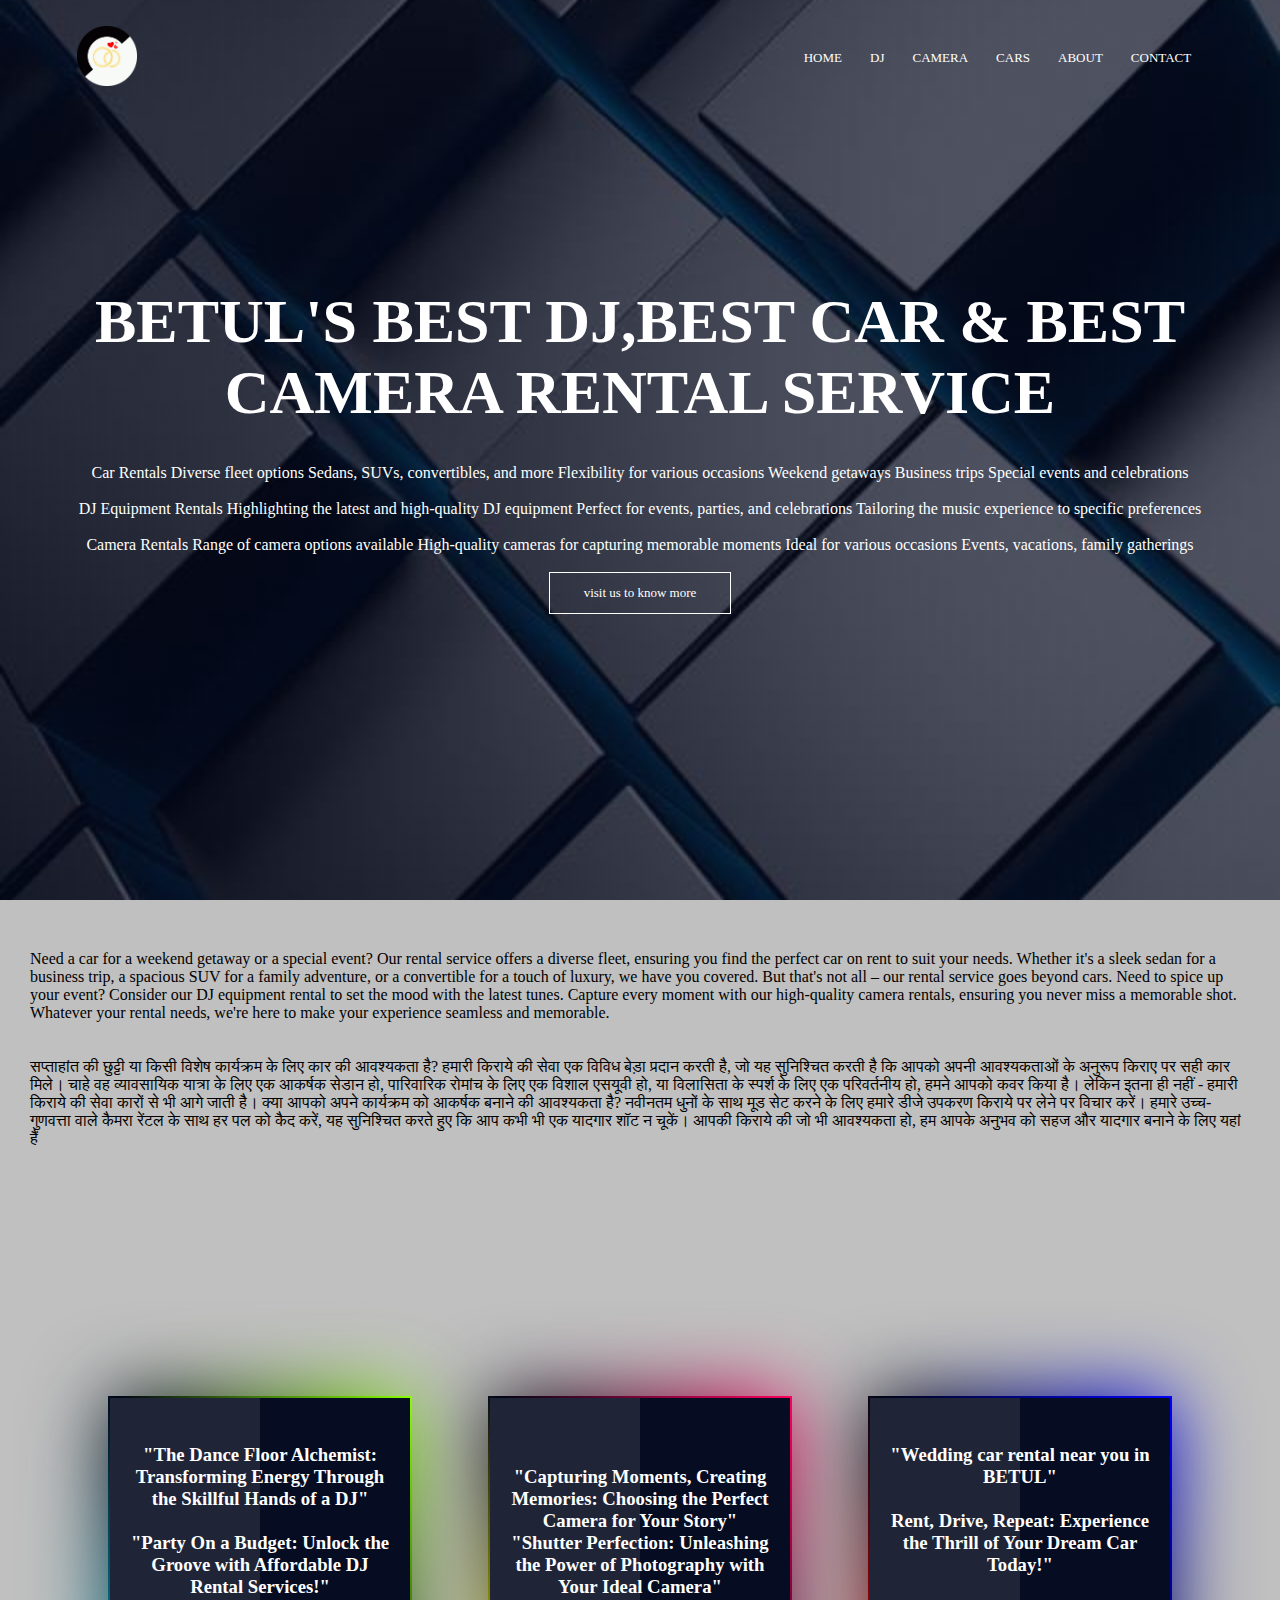
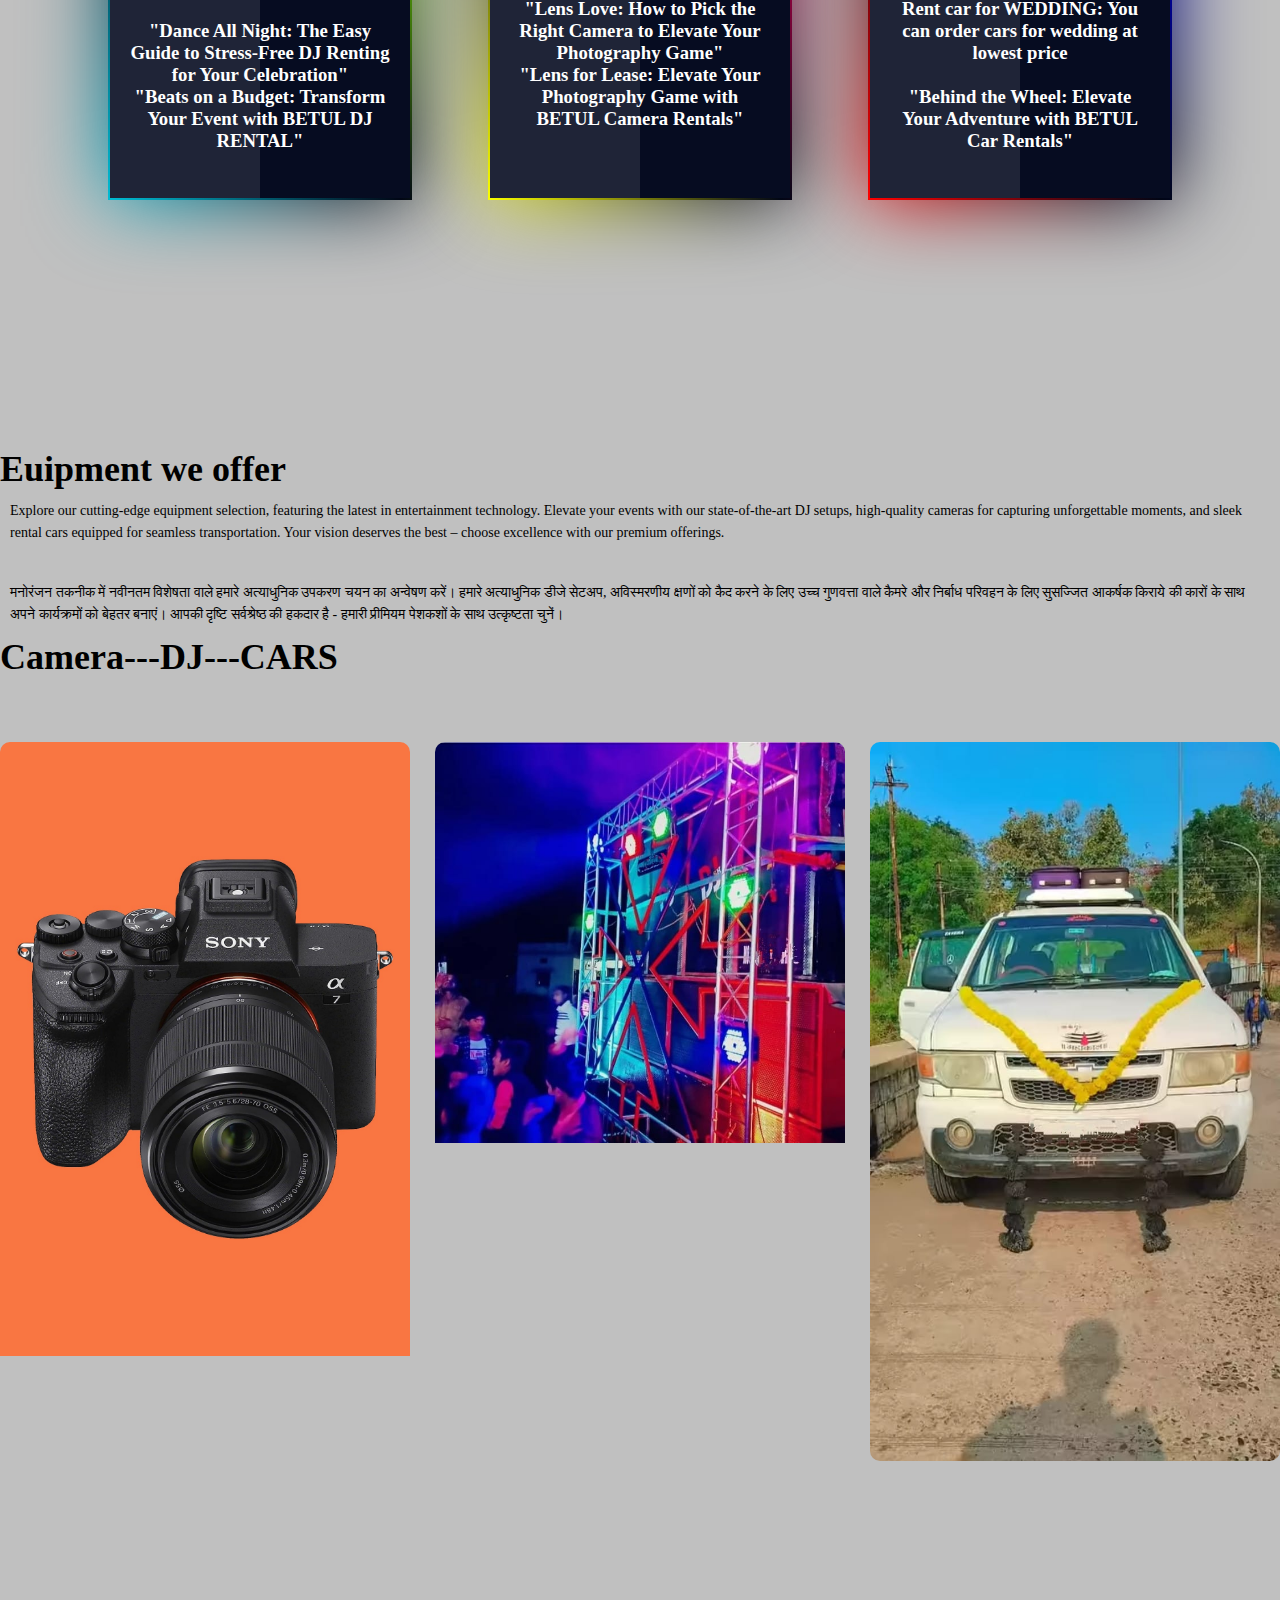
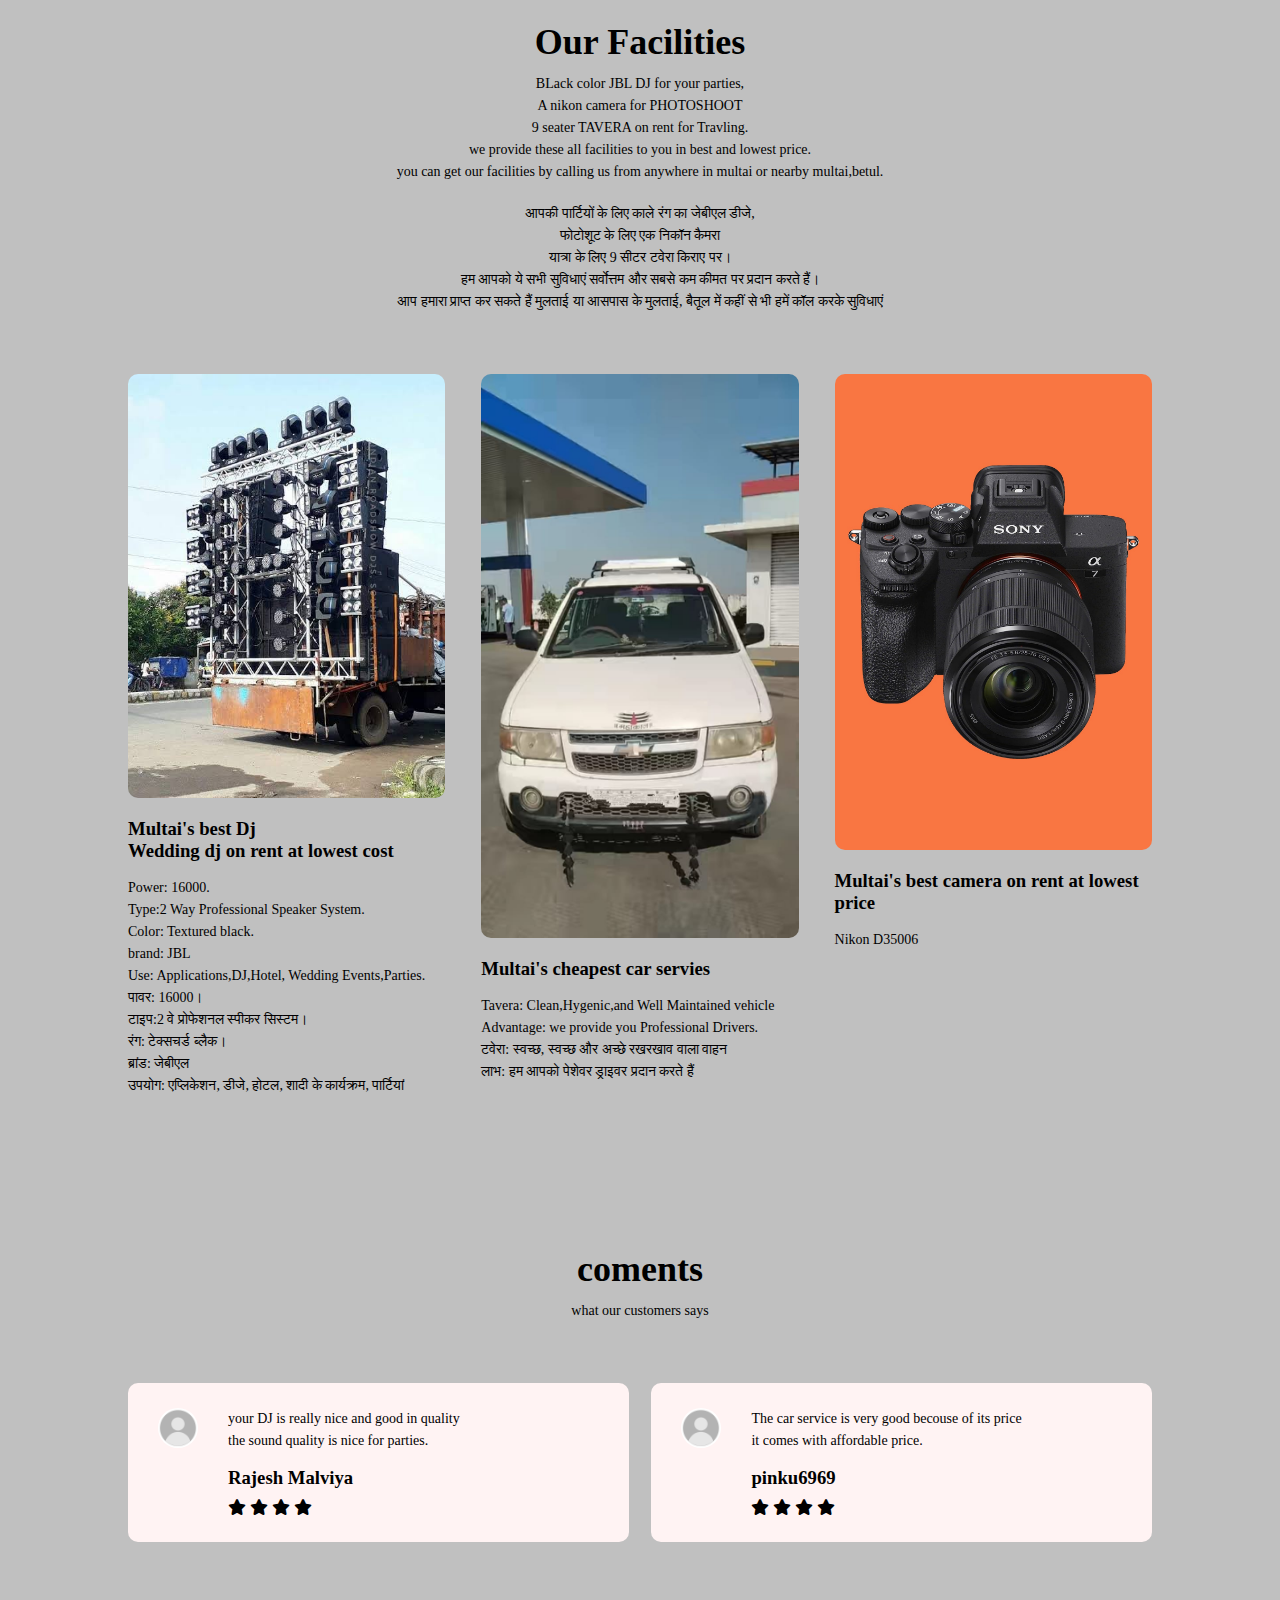
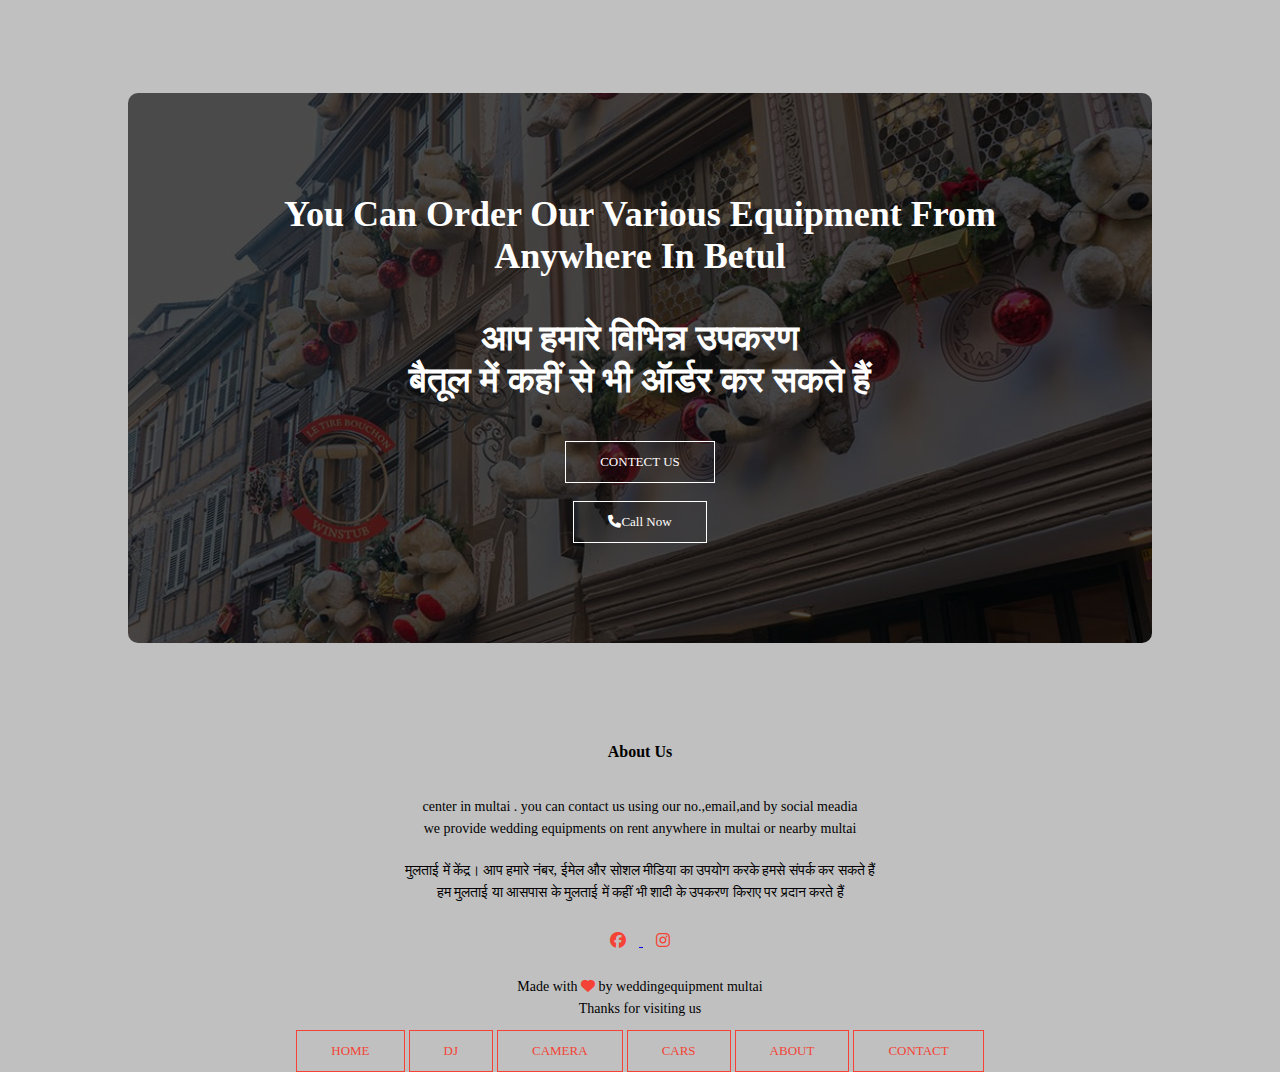
<file: index.html>
<!DOCTYPE html>
<html lang="en">  
<head>
  <meta name="discription" content="we provide you 'dj,camera'and car for events on rent at lowest price possible in multai, betul, Indore, bhopal, madhya,india">
<meta name="google-site-verification" content="AxdexmjFx2QZt-fMq1Y_B3ngQUCcUshKZzXH7KLeu0U" />
<!-- Google tag (gtag.js) -->
<script async src="https://www.googletagmanager.com/gtag/js?id=G-6HFPM15FTZ"></script>
<script>
  window.dataLayer = window.dataLayer || [];
  function gtag(){dataLayer.push(arguments);}
  gtag('js', new Date());

  gtag('config', 'G-6HFPM15FTZ');
</script>

    






    
    <meta name="viewport" content="width=device-width, initial-scale=1.0">
    <title>betul-Wedding</title>
    <link rel="stylesheet" href="style.css">
    <link rel="stylesheet" href="css/all.css">
    <link rel="icon" href="images/favicon.jpg.png">
    
</head>
<body>
    <section class="header">
        <nav>
        <a href="index.html"><img class="logo"src="images/logo.png" alt="wedding-pro"></a>
            <div class="nav-links" id="navLinks">
               <i class="fa fa-times" onclick="hideMenu()"></i>
                <ul>
                    <li><a href="index.html">HOME</a></li>
                    <li><a href="DJ.html">DJ</a></li>
                    <li><a href="camera.html">CAMERA</a></li>
                    <li><a href="cars.html">CARS</a></li>
                    <li><a href="about.html">ABOUT</a></li>
                    <li><a href="contact.html">CONTACT</a></li>
        
        
                </ul>
            </div>
            
            <i class="fa fa-bars" onclick="showMenu()"></i>
        </nav>
    <div class="text-box">
        <h1>BETUL'S BEST DJ,BEST CAR & BEST CAMERA RENTAL SERVICE</h1><br> <br>
        <p1>
            <bold>Car Rentals</bold>
 Diverse fleet options
 Sedans, SUVs, convertibles, and more
 Flexibility for various occasions
 Weekend getaways
 Business trips
 Special events and celebrations<br> <br>

            <bold> DJ Equipment Rentals </bold>
 Highlighting the latest and high-quality DJ equipment
 Perfect for events, parties, and celebrations
 Tailoring the music experience to specific preferences<br> <br>

            <bold>Camera Rentals</bold>
 Range of camera options available
 High-quality cameras for capturing memorable moments
 Ideal for various occasions
 Events, vacations, family gatherings</p1>
    <br> <br>
        
        <a href="about.html" class="hero-btn">visit us to know more</a>
        </div>
    
    </section>
    <section class="heading">
    <p1>Need a car for a weekend getaway or a special event? Our rental service offers a diverse fleet, ensuring you find the perfect car on rent to suit your needs. Whether it's a sleek sedan for a business trip, a spacious SUV for a family adventure, or a convertible for a touch of luxury, we have you covered. But that's not all – our rental service goes beyond cars. Need to spice up your event? Consider our DJ equipment rental to set the mood with the latest tunes. Capture every moment with our high-quality camera rentals, ensuring you never miss a memorable shot. Whatever your rental needs, we're here to make your experience seamless and memorable.</p1><br> <br> <br>
        <p1>सप्ताहांत की छुट्टी या किसी विशेष कार्यक्रम के लिए कार की आवश्यकता है? हमारी किराये की सेवा एक विविध बेड़ा प्रदान करती है, जो यह सुनिश्चित करती है कि आपको अपनी आवश्यकताओं के अनुरूप किराए पर सही कार मिले। चाहे वह व्यावसायिक यात्रा के लिए एक आकर्षक सेडान हो, पारिवारिक रोमांच के लिए एक विशाल एसयूवी हो, या विलासिता के स्पर्श के लिए एक परिवर्तनीय हो, हमने आपको कवर किया है। लेकिन इतना ही नहीं - हमारी किराये की सेवा कारों से भी आगे जाती है। क्या आपको अपने कार्यक्रम को आकर्षक बनाने की आवश्यकता है? नवीनतम धुनों के साथ मूड सेट करने के लिए हमारे डीजे उपकरण किराये पर लेने पर विचार करें। हमारे उच्च-गुणवत्ता वाले कैमरा रेंटल के साथ हर पल को कैद करें, यह सुनिश्चित करते हुए कि आप कभी भी एक यादगार शॉट न चूकें। आपकी किराये की जो भी आवश्यकता हो, हम आपके अनुभव को सहज और यादगार बनाने के लिए यहां हैं</p1>
    
    
    </section>
    
      <section class="card"> 
 
 <div class="box">
    <div class="glass"></div>
    <div class="content"> <h3>"The Dance Floor Alchemist: Transforming Energy Through the Skillful Hands of a DJ"<br> <br>

"Party On a Budget: Unlock the Groove with Affordable DJ Rental Services!"<br> <br>

"Dance All Night: The Easy Guide to Stress-Free DJ Renting for Your Celebration"<br>

"Beats on a Budget: Transform Your Event with BETUL DJ RENTAL"
</h3> </div>
    
    </div>
<div class="box">
    <div class="glass"></div>
<div class="content"><h3>"Capturing Moments, Creating Memories: Choosing the Perfect Camera for Your Story"<br>

"Shutter Perfection: Unleashing the Power of Photography with Your Ideal Camera"<br>

"Lens Love: How to Pick the Right Camera to Elevate Your Photography Game"<br>

"Lens for Lease: Elevate Your Photography Game with BETUL Camera Rentals"
</h3></div>
    
    </div>  
    
<div class="box">
    <div class="glass"></div>
    <div class="content"><h3> "Wedding car rental near you in BETUL"<br> <br>Rent, Drive, Repeat: Experience the Thrill of Your Dream Car Today!" <br>  <br>Rent car for WEDDING: You can order cars for wedding at lowest price <br> <br>

"Behind the Wheel: Elevate Your Adventure with BETUL Car Rentals"</h3></div>
</div>
    
    </section>
    
    

    
    
    
    
    
    
    
    
    
    
    <!----Euipment----->
    
    <section class="Euipment">
        <h1>Euipment we offer </h1>
        <p>Explore our cutting-edge equipment selection, featuring the latest in entertainment technology. Elevate your events with our state-of-the-art DJ setups, high-quality cameras for capturing unforgettable moments, and sleek rental cars equipped for seamless transportation. Your vision deserves the best – choose excellence with our premium offerings.</p> <br> 
        <p>मनोरंजन तकनीक में नवीनतम विशेषता वाले हमारे अत्याधुनिक उपकरण चयन का अन्वेषण करें। हमारे अत्याधुनिक डीजे सेटअप, अविस्मरणीय क्षणों को कैद करने के लिए उच्च गुणवत्ता वाले कैमरे और निर्बाध परिवहन के लिए सुसज्जित आकर्षक किराये की कारों के साथ अपने कार्यक्रमों को बेहतर बनाएं। आपकी दृष्टि सर्वश्रेष्ठ की हकदार है - हमारी प्रीमियम पेशकशों के साथ उत्कृष्टता चुनें।</p>

    
    <!---camera----DJ----CARS---->  
    </section>
    <section class="Camera-col">  <h1>Camera---DJ---CARS</h1>
        <div class="row">
            <div class="Camera-col">
                <img src="images/camera.jpg" alt="camera-on-rent">
            <div class="layer">
                <h3>The Nikon D3500 is a versatile entry-level DSLR camera known for its user-friendly features, compact design, and impressive image quality. With its 24.2-megapixel sensor, easy-to-use controls, and guide mode, it's perfect for beginners exploring photography. The D3500 also offers excellent low-light performance, Full HD video recording, and a lightweight build, making it a popular choice for amateur photographers and content creators. Additionally, its compatibility with a wide range of NIKKOR lenses enhances creative possibilities, while SnapBridge technology facilitates seamless photo sharing and remote camera control. Overall, the Nikon D3500 is a top pick for those looking to step into the world of digital photography with a reliable and affordable camera.</h3>
                </div>
            
            </div>
            
            <div class="Camera-col">
                <img src="images/dj.jpg" alt="dj-on-rent">
            <div class="layer">
                <h3>
                Power: 16000.Type:2 Way Professional Speaker System.<br> Color: Textured black.brand: JBL<br> Use: Applications,DJ,Hotel, Wedding  Events,Parties. 
                </h3>
                </div>
                </div>
                
            <div class="Camera-col">
                <img src="images/car.jpg" alt="cars for rent">
            <div class="layer">
                <h3> Tavera: Clean,Hygenic,and Well Maintained vehicle <br> Advantage: we provide you Professional Drivers.  </h3>
                </div>
            </div>
        </div>
        </section>
    <!-------Facilities------->
    <section class="facilities">
        <h1>Our Facilities</h1>
        <p> BLack color JBL DJ for your parties, <br> A nikon camera for PHOTOSHOOT<br> 9 seater TAVERA on rent for Travling.<br> we provide these all facilities to you in best and lowest price.<br> you can get our facilities by calling us from anywhere in multai or nearby multai,betul. </p>
        <p>आपकी पार्टियों के लिए काले रंग का जेबीएल डीजे, <br> फोटोशूट के लिए एक निकॉन कैमरा<br> यात्रा के लिए 9 सीटर टवेरा किराए पर।<br> हम आपको ये सभी सुविधाएं सर्वोत्तम और सबसे कम कीमत पर प्रदान करते हैं।<br> आप हमारा प्राप्त कर सकते हैं मुलताई या आसपास के मुलताई, बैतूल में कहीं से भी हमें कॉल करके सुविधाएं </p>
    
    <div class="row">
        <div class="facilities-col">  
            <img src="images/djj.jpg" alt="DJ setup">
            <h3>Multai's best Dj<br> Wedding dj on rent at lowest cost </h3>
            <p>Power: 16000.<br> Type:2 Way Professional Speaker System.<br> Color: Textured black.<br> brand: JBL<br> Use: Applications,DJ,Hotel, Wedding  Events,Parties.  </p>
            <p> पावर: 16000।<br> टाइप:2 वे प्रोफेशनल स्पीकर सिस्टम।<br> रंग: टेक्सचर्ड ब्लैक।<br> ब्रांड: जेबीएल<br> उपयोग: एप्लिकेशन, डीजे, होटल, शादी के कार्यक्रम, पार्टियां</p>
        
        </div>
         <div class="facilities-col">  
            <img src="images/tavera.jpg" alt=" cab">
            <h3>Multai's cheapest car servies </h3>
            <p> Tavera: Clean,Hygenic,and Well Maintained vehicle <br> Advantage: we provide you Professional Drivers.  </p>
             <p>टवेरा: स्वच्छ, स्वच्छ और अच्छे रखरखाव वाला वाहन <br> लाभ: हम आपको पेशेवर ड्राइवर प्रदान करते हैं</p>
        
        </div>
        
         <div class="facilities-col">  
            <img src="images/camera.jpg" alt="wedding camera">
            <h3>Multai's best camera on rent at lowest price </h3>
            <p>Nikon D35006</p>
        
        </div>
        
        
        
        </div>
    </section>
    
    
    <!-----testimonials------>
    
    <section class="testimonials">
        <h1>coments</h1>
        <p>what our customers says </p>
        
 <div class="row">
        <div class="testimonial-col">
            
        <img src="images/user.jpg" alt="dp">
        <div>
        <p> your DJ is really nice and good in quality<br> the sound quality is nice for parties.</p>
        <h3> Rajesh Malviya </h3>
            <i class="fa-solid fa-star"></i>
            <i class="fa-solid fa-star"></i>
            <i class="fa-solid fa-star"></i>
            <i class="fa-solid fa-star"></i>
            <i class="fa-solid fa-star-o"></i>
            </div>
        </div>  
        <div class="testimonial-col">
            
        <img src="images/user.jpg" alt="whatsAap dp">
        <div>
        <p> The car service is very good becouse of its price <br> it comes with affordable price.</p>
        <h3> pinku6969 </h3>
            <i class="fa-solid fa-star"></i>
            <i class="fa-solid fa-star"></i>
            <i class="fa-solid fa-star"></i>
            <i class="fa-solid fa-star"></i>
            <i class="fa-solid fa-star-half-o"></i>
            
            </div>
        </div>
        
        </div>
    
    </section>
    
    <!-------Call to order------->
    <section class="cta">
    <h1>You Can Order Our Various Equipment From <br> Anywhere In Betul</h1>
        <h1>आप हमारे विभिन्न उपकरण <br> बैतूल में कहीं से भी ऑर्डर कर सकते हैं</h1>
        <a href="contact.html" class="hero-btn">CONTECT US</a><br>     <br>
        <a href="tel:9644566369" class="hero-btn"><i class="fa-solid fa-phone"></i>Call Now</a>
    </section>
    
     <!-------Footer------->
    
    
    <section class="footer">
    <h4>About Us</h4>
        <p>center in multai . you can contact us using our no.,email,and by social meadia <br> we provide wedding equipments on rent anywhere in multai or nearby multai</p>
        <p>मुलताई में केंद्र। आप हमारे नंबर, ईमेल और सोशल मीडिया का उपयोग करके हमसे संपर्क कर सकते हैं <br> हम मुलताई या आसपास के मुलताई में कहीं भी शादी के उपकरण किराए पर प्रदान करते हैं</p>
      <div class="Icons"> 
         <a class ="Facebook" href="https://www.facebook.com/profile.php?id=61554979948774&mibextid=vk8aRt">
       <i class="fa-brands fa-facebook"></i>
        </a> 
        <a class="Instragram" href="https://www.instagram.com/wedding.equipment?igsh=YzVkODRmOTdmMw==">
       <i class="fa-brands fa-instagram"></i>              
        </a> 
      </div>
        <p>   Made with <i class="fa-solid fa-heart"></i> by weddingequipment multai <br>Thanks for visiting us  </p>
                    <a  class="hero-btn red-btn"href="index.html">HOME</a>
                    <a class="hero-btn red-btn"href="DJ.html">DJ</a>
                    <a class="hero-btn red-btn"href="camera.html">CAMERA</a>
                    <a class="hero-btn red-btn"href="cars.html">CARS</a>
                    <a class="hero-btn red-btn"href="about.html">ABOUT</a>
                    <a class="hero-btn red-btn"href="contact.html">CONTACT</a>
    </section>
    
    
    
    
    
    
    
   <!------javaScript for toggle menu---->
   <script>
    var navLinks = document.getElementById("navLinks"); 
    function showMenu(){
       navLinks.style.right = "0";
    }
    function hideMenu(){
       navLinks.style.right = "-200px";
    }
    
    </script>
    
    
    
    
    
    
    
    
    </body>
    
    
    
    
</html>
</file>
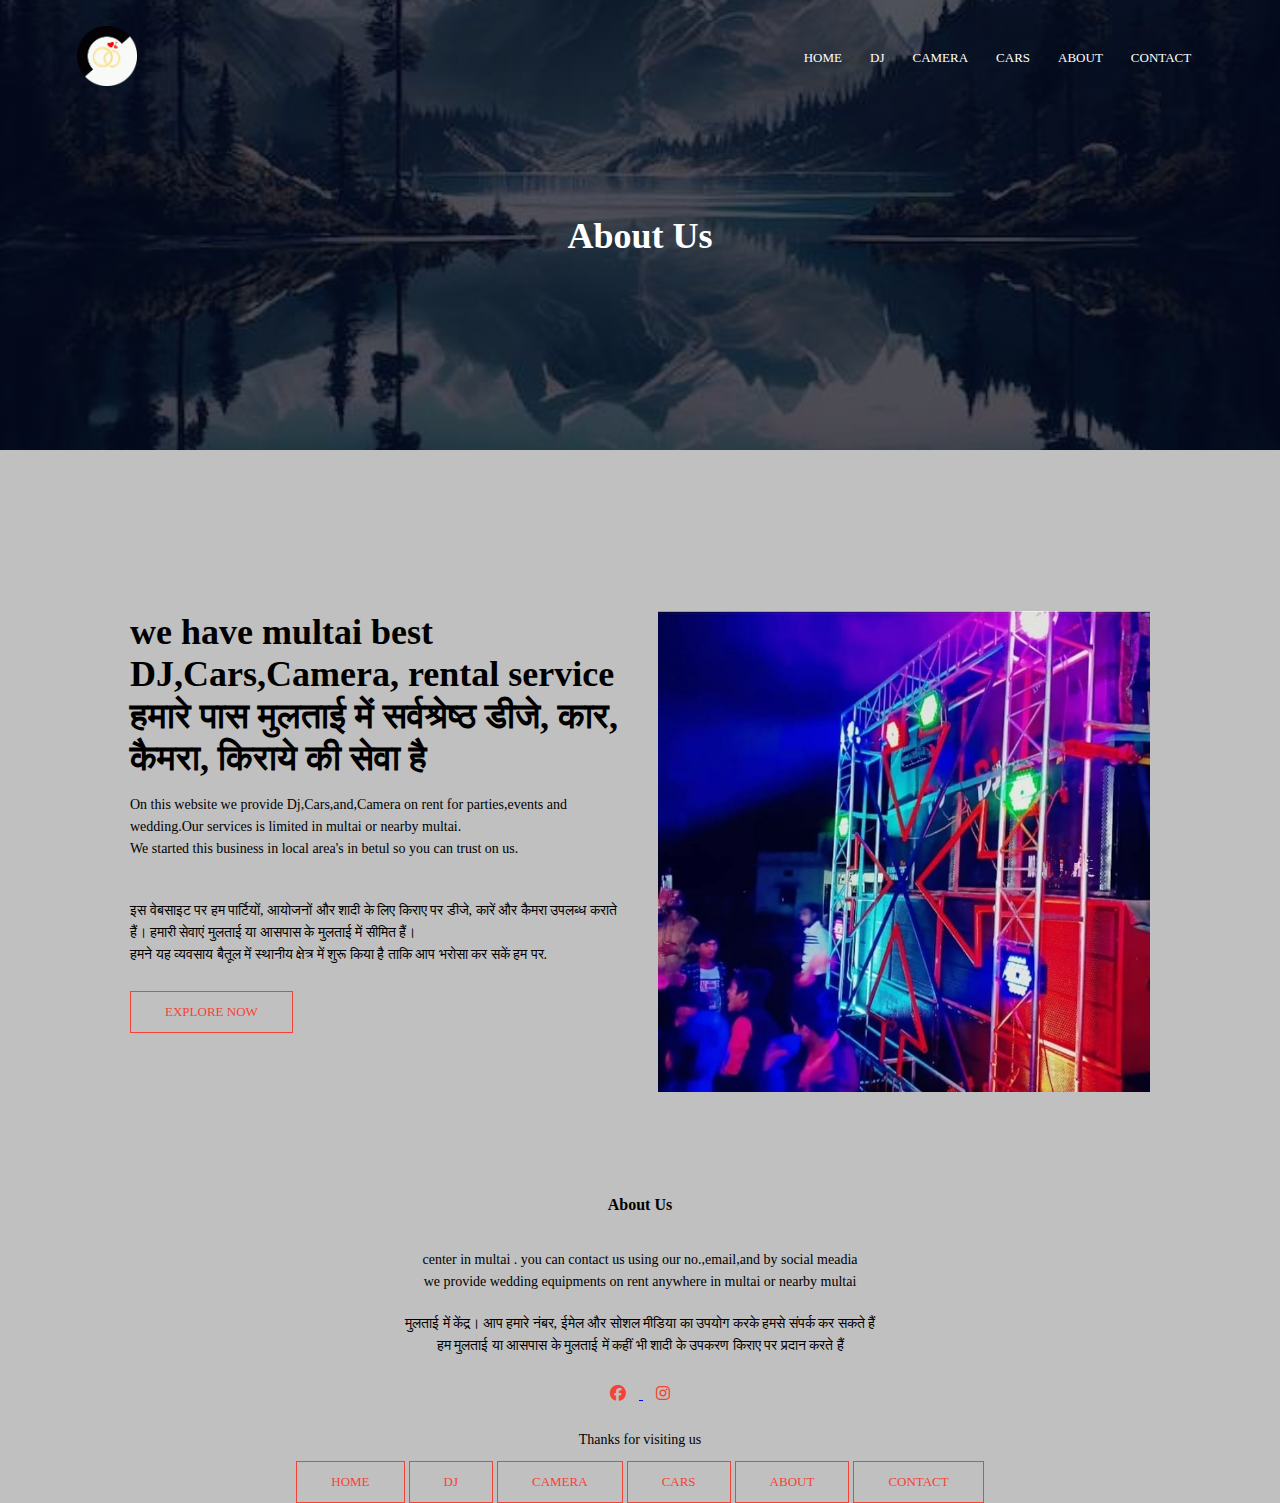
<file: about.html>
<!DOCTYPE html>
<html lang="en">  
<head>
<meta name="discription" content="here you can know about us">
<meta name="google-site-verification" content="AxdexmjFx2QZt-fMq1Y_B3ngQUCcUshKZzXH7KLeu0U" />
<!-- Google tag (gtag.js) -->
<script async src="https://www.googletagmanager.com/gtag/js?id=G-6HFPM15FTZ"></script>
<script>
  window.dataLayer = window.dataLayer || [];
  function gtag(){dataLayer.push(arguments);}
  gtag('js', new Date());

  gtag('config', 'G-6HFPM15FTZ');
</script>






    
    
    <meta name="viewport" content="width=device-width, initial-scale=1.0">
    <title>betul-wedding-about</title>
    <link rel="stylesheet" href="style.css">
    <link rel="stylesheet" href="css/all.css">
        <link rel="icon" href="images/favicon.jpg.png">
    
</head>
<body>
    <section class="sub-header">
        <nav>
       <a href="index.html"><img class="logo"src="images/logo.png" alt="wedding-pro"></a>
            <div class="nav-links" id="navLinks">
               <i class="fa fa-times" onclick="hideMenu()"></i>
                <ul>
                     <li><a href="index.html">HOME</a></li>
                    <li><a href="DJ.html">DJ</a></li>
                    <li><a href="camera.html">CAMERA</a></li>
                    <li><a href="cars.html">CARS</a></li>
                    <li><a href="about.html">ABOUT</a></li>
                    <li><a href="contact.html">CONTACT</a></li>
                
                </ul>
            </div>
            
            <i class="fa fa-bars" onclick="showMenu()"></i>
        </nav>
    <h1> About Us</h1>
    
    </section>
  <!---about us contant---->  
   <section class="about-us">
    <div class="row">
       <div class="about-col">
        <h1>we have multai best DJ,Cars,Camera, rental service</h1>
           <h1>हमारे पास मुलताई में सर्वश्रेष्ठ डीजे, कार, कैमरा, किराये की सेवा है</h1>
        <p> On this website we provide Dj,Cars,and,Camera on rent for parties,events and wedding.Our services is limited in multai or nearby multai.<br> We started this business in local area's in betul so you can trust on us.        
        </p>
           <p> इस वेबसाइट पर हम पार्टियों, आयोजनों और शादी के लिए किराए पर डीजे, कारें और कैमरा उपलब्ध कराते हैं। हमारी सेवाएं मुलताई या आसपास के मुलताई में सीमित हैं। <br> हमने यह व्यवसाय बैतूल में स्थानीय क्षेत्र में शुरू किया है ताकि आप भरोसा कर सकें हम पर.
           </p>
           <a href="contact.html" class="hero-btn red-btn">EXPLORE NOW</a>
        </div> 
        <div class="about-col">
        <img src="images/dj.jpg">
        
        </div>
       </div>
    
    
    
    
    </section> 
    
    
    
    
    
    
    
     <!-------Footer------->
    
    
    <section class="footer">
    <h4>About Us</h4>
        <p>center in multai . you can contact us using our no.,email,and by social meadia <br> we provide wedding equipments on rent anywhere in multai or nearby multai</p>
        <p>मुलताई में केंद्र। आप हमारे नंबर, ईमेल और सोशल मीडिया का उपयोग करके हमसे संपर्क कर सकते हैं <br> हम मुलताई या आसपास के मुलताई में कहीं भी शादी के उपकरण किराए पर प्रदान करते हैं</p>
    <div class="Icons">
        <a class="Facebook" href="https://www.facebook.com/profile.php?id=61554979948774&mibextid=vk8aRt">
       <i class="fa-brands fa-facebook"></i>
        </a> 
        <a class="Instagram" href="https://www.instagram.com/wedding.equipment?igsh=YzVkODRmOTdmMw==">
       <i class="fa-brands fa-instagram"></i>              
        </a>
        </div>
        <p>Thanks for visiting us  </p>
        
                    <a  class="hero-btn red-btn"href="index.html">HOME</a>
                    <a class="hero-btn red-btn"href="DJ.html">DJ</a>
                    <a class="hero-btn red-btn"href="camera.html">CAMERA</a>
                    <a class="hero-btn red-btn"href="cars.html">CARS</a>
                    <a class="hero-btn red-btn"href="about.html">ABOUT</a>
                    <a class="hero-btn red-btn"href="contact.html">CONTACT</a>
        
    
    </section>
    
    
    
    
    
    
    
   <!------javaScript for toggle menu---->
   <script>
    var navLinks = document.getElementById("navLinks"); 
    function showMenu(){
       navLinks.style.right = "0";
    }
    function hideMenu(){
       navLinks.style.right = "-200px";
    }
    
    </script>
    
    
    
    
    
    
    
    
    </body>
    
    
    
    
</html>
</file>
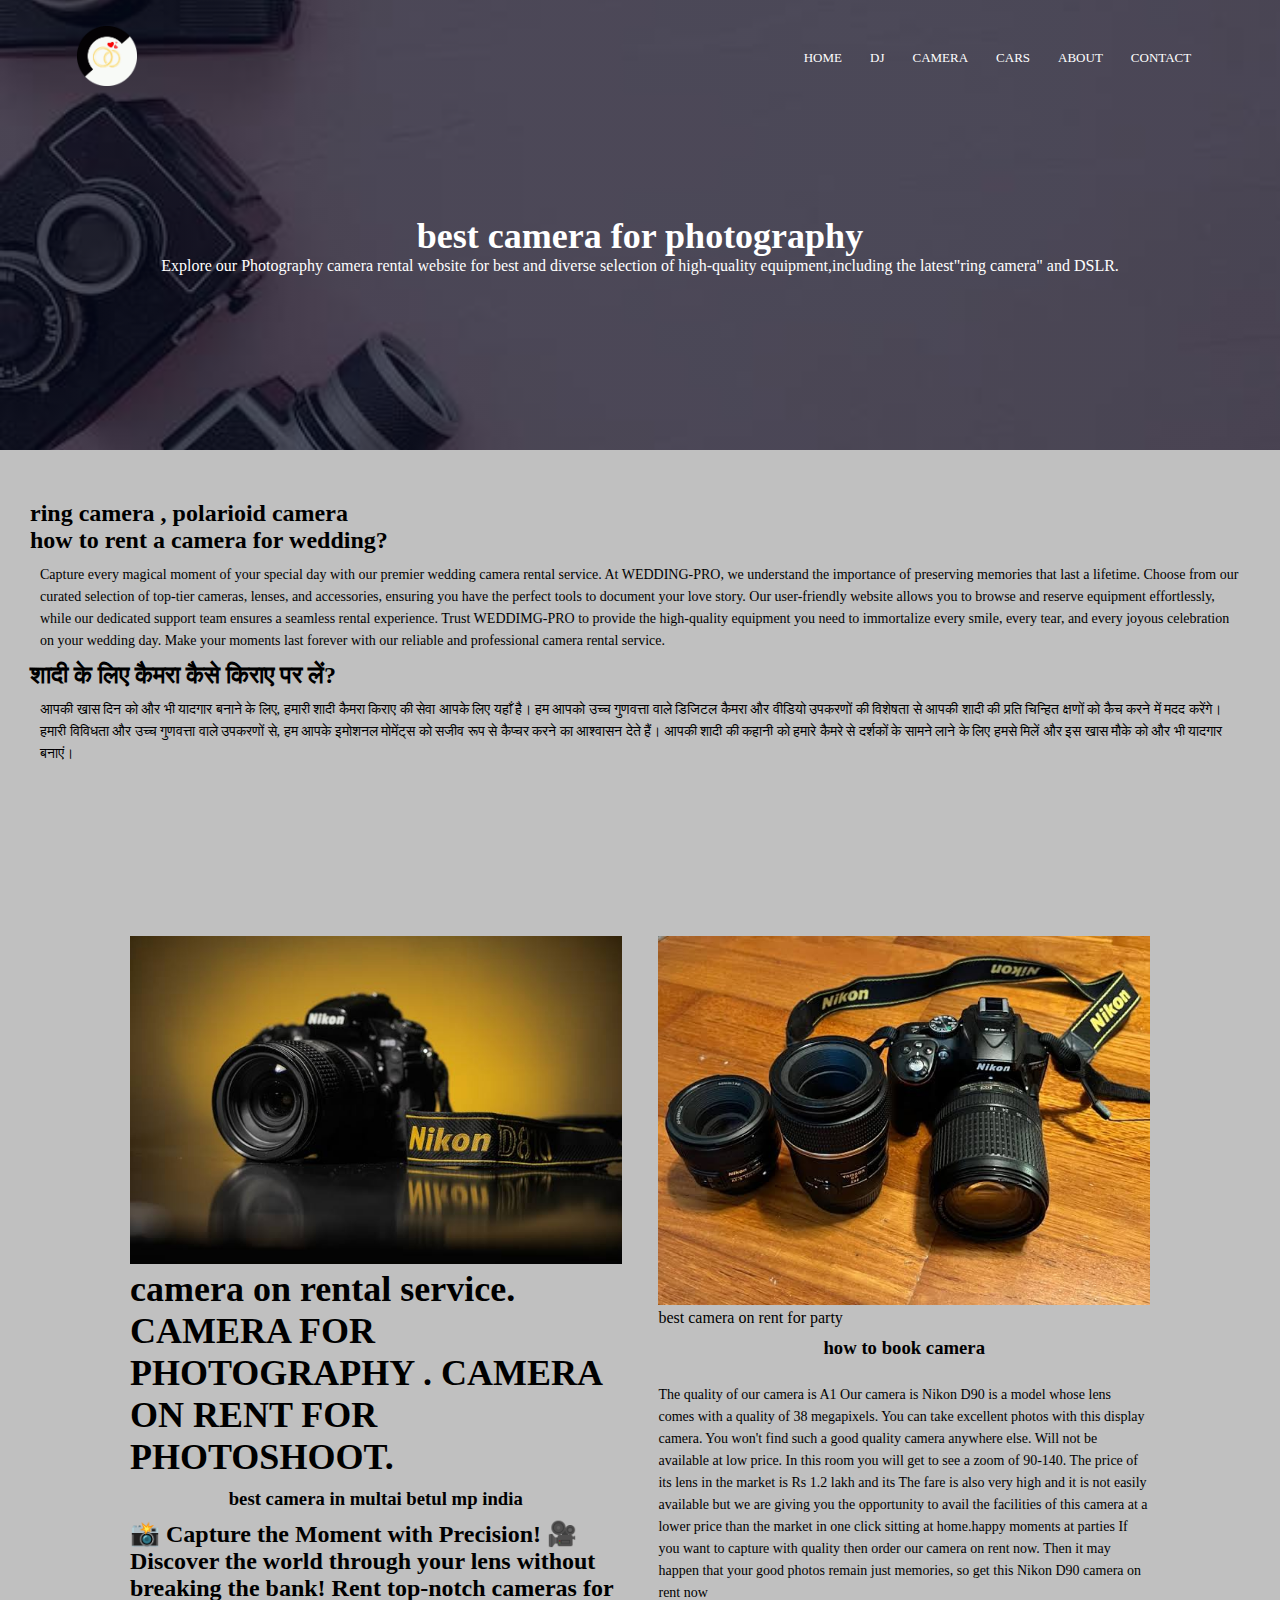
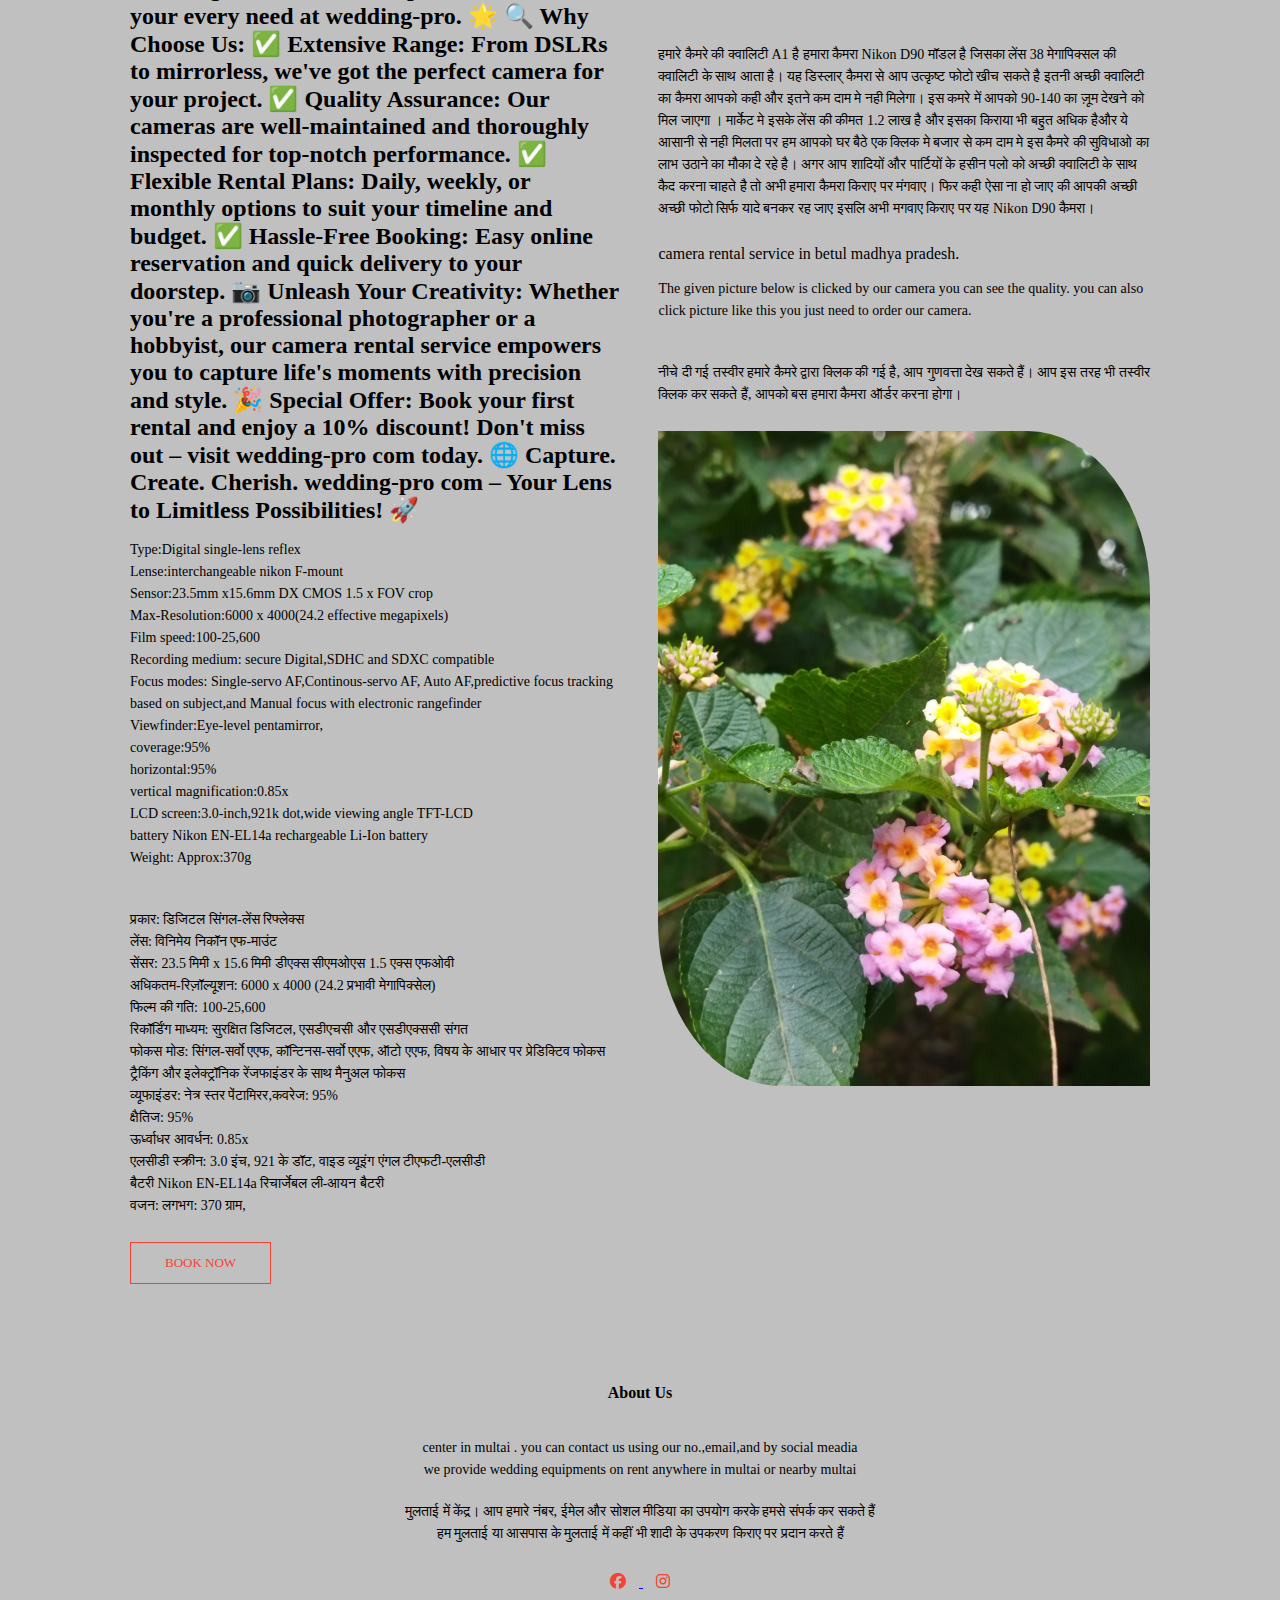
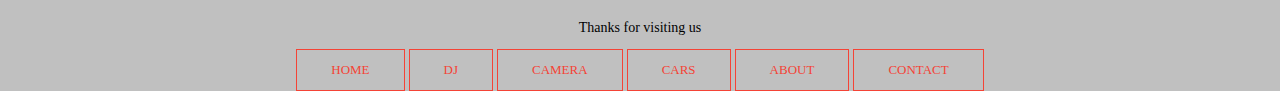
<file: camera.html>
<!DOCTYPE html>
<html lang="en">  
<head>
<meta name="discription" content="On this page we provide you latest and high quality camera on rent for photography,wedding shoot.we have many like 'ring ca, polaroid camera,blink camera,doorbell cameradisposable camera,disposable camera     ">
<meta name="google-site-verification" content="AxdexmjFx2QZt-fMq1Y_B3ngQUCcUshKZzXH7KLeu0U" />

<!-- Google tag (gtag.js) -->
<script async src="https://www.googletagmanager.com/gtag/js?id=G-6HFPM15FTZ"></script>
<script>
  window.dataLayer = window.dataLayer || [];
  function gtag(){dataLayer.push(arguments);}
  gtag('js', new Date());

  gtag('config', 'G-6HFPM15FTZ');
</script>








    
    <meta name="viewport" content="width=device-width, initial-scale=1.0">
    <title>betul-wedding-camera</title>
    <link rel="stylesheet" href="style.css">
    <link rel="stylesheet" href="css/all.css">
        <link rel="icon" href="images/favicon.jpg.png">

    
</head>
<body>
    <section class="camera-header">
        <nav>
        <a href="index.html"><img class="logo"src="images/logo.png" alt="wedding-pro"></a>
            <div class="nav-links" id="navLinks">
               <i class="fa fa-times" onclick="hideMenu()"></i>
                <ul>
                    <li><a href="index.html">HOME</a></li>
                    <li><a href="DJ.html">DJ</a></li>
                    <li><a href="camera.html">CAMERA</a></li>
                    <li><a href="cars.html">CARS</a></li>
                    <li><a href="about.html">ABOUT</a></li>
                    <li><a href="contact.html">CONTACT</a></li>
                
                </ul>
            </div>
            
            <i class="fa fa-bars" onclick="showMenu()"></i>
        </nav>
   <h1>best camera for photography</h1>
    <p1>Explore our Photography camera rental website for best and diverse selection of high-quality equipment,including the latest"ring camera" and DSLR.</p1>
    
    </section>
    <section class="heading">
        <h2>ring camera , polarioid camera</h2>
        <h2>how to rent a camera for wedding?</h2>
        <p>Capture every magical moment of your special day with our premier wedding camera rental service. At WEDDING-PRO, we understand the importance of preserving memories that last a lifetime. Choose from our curated selection of top-tier cameras, lenses, and accessories, ensuring you have the perfect tools to document your love story. Our user-friendly website allows you to browse and reserve equipment effortlessly, while our dedicated support team ensures a seamless rental experience. Trust WEDDIMG-PRO to provide the high-quality equipment you need to immortalize every smile, every tear, and every joyous celebration on your wedding day. Make your moments last forever with our reliable and professional camera rental service.</p>



        <h2>शादी के लिए कैमरा कैसे किराए पर लें?</h2>
        <p>आपकी खास दिन को और भी यादगार बनाने के लिए, हमारी शादी कैमरा किराए की सेवा आपके लिए यहाँ है। हम आपको उच्च गुणवत्ता वाले डिजिटल कैमरा और वीडियो उपकरणों की विशेषता से आपकी शादी की प्रति चिन्हित क्षणों को कैच करने में मदद करेंगे। हमारी विविधता और उच्च गुणवत्ता वाले उपकरणों से, हम आपके इमोशनल मोमेंट्स को सजीव रूप से कैप्चर करने का आश्वासन देते हैं। आपकी शादी की कहानी को हमारे कैमरे से दर्शकों के सामने लाने के लिए हमसे मिलें और इस खास मौके को और भी यादगार बनाएं।</p>



        
    </section>
  <!---about us contant---->  
   <section class="about-us">
    <div class="row">
       <div class="about-col">
        <img src="images/nn%20c.jpeg" alt="wedding camera on rent in bhopal">
        <h1>camera on rental service. CAMERA FOR PHOTOGRAPHY . CAMERA ON RENT FOR PHOTOSHOOT. </h1>
           <h3>best camera in multai betul mp india</h3>
        <h2>📸 Capture the Moment with Precision! 🎥

Discover the world through your lens without breaking the bank! Rent top-notch cameras for your every need at wedding-pro. 🌟

🔍 Why Choose Us:
✅ Extensive Range: From DSLRs to mirrorless, we've got the perfect camera for your project.
✅ Quality Assurance: Our cameras are well-maintained and thoroughly inspected for top-notch performance.
✅ Flexible Rental Plans: Daily, weekly, or monthly options to suit your timeline and budget.
✅ Hassle-Free Booking: Easy online reservation and quick delivery to your doorstep.

📷 Unleash Your Creativity:
Whether you're a professional photographer or a hobbyist, our camera rental service empowers you to capture life's moments with precision and style.

🎉 Special Offer: Book your first rental and enjoy a 10% discount! Don't miss out – visit wedding-pro com today. 🌐

Capture. Create. Cherish. wedding-pro com – Your Lens to Limitless Possibilities! 🚀</h2>
         <p>Type:Digital single-lens reflex<br>Lense:interchangeable nikon F-mount<br>Sensor:23.5mm x15.6mm DX CMOS 1.5 x FOV crop<br>Max-Resolution:6000 x 4000(24.2 effective megapixels)<br>Film speed:100-25,600<br>Recording medium: secure Digital,SDHC and SDXC compatible<br>Focus modes: Single-servo AF,Continous-servo AF, Auto AF,predictive focus tracking based on subject,and Manual focus with electronic rangefinder<br>Viewfinder:Eye-level pentamirror,<br>coverage:95%<br>horizontal:95%<br>vertical magnification:0.85x<br>LCD screen:3.0-inch,921k dot,wide viewing angle TFT-LCD<br>battery Nikon EN-EL14a rechargeable Li-Ion battery<br>Weight: Approx:370g</p>
           <p>प्रकार: डिजिटल सिंगल-लेंस रिफ्लेक्स<br>
लेंस: विनिमेय निकॉन एफ-माउंट<br>
सेंसर: 23.5 मिमी x 15.6 मिमी डीएक्स सीएमओएस 1.5 एक्स एफओवी <br>
अधिकतम-रिज़ॉल्यूशन: 6000 x 4000 (24.2 प्रभावी मेगापिक्सेल)<br>
फिल्म की गति: 100-25,600<br>
रिकॉर्डिंग माध्यम: सुरक्षित डिजिटल, एसडीएचसी और एसडीएक्ससी संगत<br>
फोकस मोड: सिंगल-सर्वो एएफ, कॉन्टिनस-सर्वो एएफ, ऑटो एएफ, विषय के आधार पर प्रेडिक्टिव फोकस ट्रैकिंग और इलेक्ट्रॉनिक रेंजफाइंडर के साथ मैनुअल फोकस<br>
व्यूफाइंडर: नेत्र स्तर पेंटामिरर,कवरेज: 95%<br>
क्षैतिज: 95%<br>
ऊर्ध्वाधर आवर्धन: 0.85x<br>
एलसीडी स्क्रीन: 3.0 इंच, 921 के डॉट, वाइड व्यूइंग एंगल टीएफटी-एलसीडी<br>
बैटरी Nikon EN-EL14a रिचार्जेबल ली-आयन बैटरी<br>
वजन: लगभग: 370 ग्राम,<br>

</p>
         <a href="tel:9644566369" class="hero-btn red-btn">BOOK NOW</a>
        </div> 
        <div class="about-col">
        <img src= "images/n%20c.jpeg" alt="camera on rent in bhopal">
            <h>best camera on rent for party</h>
            <h3>how to book camera </h3>
            <p>  The quality of our camera is A1 Our camera is Nikon
D90 is a model whose lens comes with a quality of 38 megapixels.
You can take excellent photos with this display camera.
You won't find such a good quality camera anywhere else.
Will not be available at low price.
In this room you will get to see a zoom of 90-140.
The price of its lens in the market is Rs 1.2 lakh and its
The fare is also very high and it is not easily available but we are giving you the opportunity to avail the facilities of this camera at a lower price than the market in one click sitting at home.happy moments at parties
If you want to capture with quality then order our camera on rent now.
Then it may happen that your good photos remain just memories, so get this Nikon D90 camera on rent now</p>
            <p>हमारे कैमरे की क्वालिटी A1 है हमारा कैमरा Nikon 
D90 मॉडल है जिसका लेंस 38 मेगापिक्सल की क्वालिटी के साथ आता है। 
यह डिस्लार् कैमरा से आप उत्कृष्ट फोटो खीच सकते है
इतनी अच्छी क्वालिटी का कैमरा आपको कही और इतने 
कम दाम मे नही मिलेगा। 
इस कमरे में आपको 90-140 का  ज़ूम देखने को मिल जाएगा । 
मार्केट मे इसके लेंस की कीमत 1.2 लाख है और इसका 
किराया भी बहुत अधिक हैऔर ये आसानी से नही मिलता पर हम आपको घर बैठे एक क्लिक मे बजार से कम दाम मे इस कैमरे की सुविधाओ का लाभ उठाने का मौका दे रहे है। 
अगर आप शादियों और पार्टियों के हसीन पलो को अच्छी
क्वालिटी के साथ कैद करना चाहते है तो अभी हमारा कैमरा किराए पर मंगवाए। 
फिर कही ऐसा ना हो जाए की आपकी अच्छी अच्छी फोटो सिर्फ यादे बनकर रह जाए इसलि अभी मगवाए किराए पर यह  Nikon D90 कैमरा। </p>

            
  
            <h>camera rental service in betul madhya pradesh. </h>
            <p>The given picture below is clicked by our camera you can see the quality. you can also click picture like this you just need to order our camera. </p><p>नीचे दी गई तस्वीर हमारे कैमरे द्वारा क्लिक की गई है, आप गुणवत्ता देख सकते हैं। आप इस तरह भी तस्वीर क्लिक कर सकते हैं, आपको बस हमारा कैमरा ऑर्डर करना होगा। </p>
            <img class="fool" src="images/fool.jpg" alt=" photography nature">
        </div>
       </div>
    
    
    
    
    </section> 
    
    
    
    
    
    
    
     <!-------Footer------->
    
    
    <section class="footer">
    <h4>About Us</h4>
    
        <p>center in multai . you can contact us using our no.,email,and by social meadia <br> we provide wedding equipments on rent anywhere in multai or nearby multai</p>
        <p>मुलताई में केंद्र। आप हमारे नंबर, ईमेल और सोशल मीडिया का उपयोग करके हमसे संपर्क कर सकते हैं <br> हम मुलताई या आसपास के मुलताई में कहीं भी शादी के उपकरण किराए पर प्रदान करते हैं</p>
    <div class="Icons">
        <a class="Facebook" href="https://www.facebook.com/profile.php?id=61554979948774&mibextid=vk8aRt">
       <i class="fa-brands fa-facebook"></i>
        </a> 
        <a class="Instagram" href="https://www.instagram.com/wedding.equipment?igsh=YzVkODRmOTdmMw==">
       <i class="fa-brands fa-instagram"></i>              
        </a>
        </div>
        <p>Thanks for visiting us  </p>
                    <a  class="hero-btn red-btn"href="index.html">HOME</a>
                    <a class="hero-btn red-btn"href="DJ.html">DJ</a>
                    <a class="hero-btn red-btn"href="camera.html">CAMERA</a>
                    <a class="hero-btn red-btn"href="cars.html">CARS</a>
                    <a class="hero-btn red-btn"href="about.html">ABOUT</a>
                    <a class="hero-btn red-btn"href="contact.html">CONTACT</a>
        
        
    </section>
    
    
    
    
    
    
    
   <!------javaScript for toggle menu---->
   <script>
    var navLinks = document.getElementById("navLinks"); 
    function showMenu(){
       navLinks.style.right = "0";
    }
    function hideMenu(){
       navLinks.style.right = "-200px";
    }
    
    </script>
    
    
    
    
    
    
    
    
    </body>
    
    
    
    
</html>
</file>
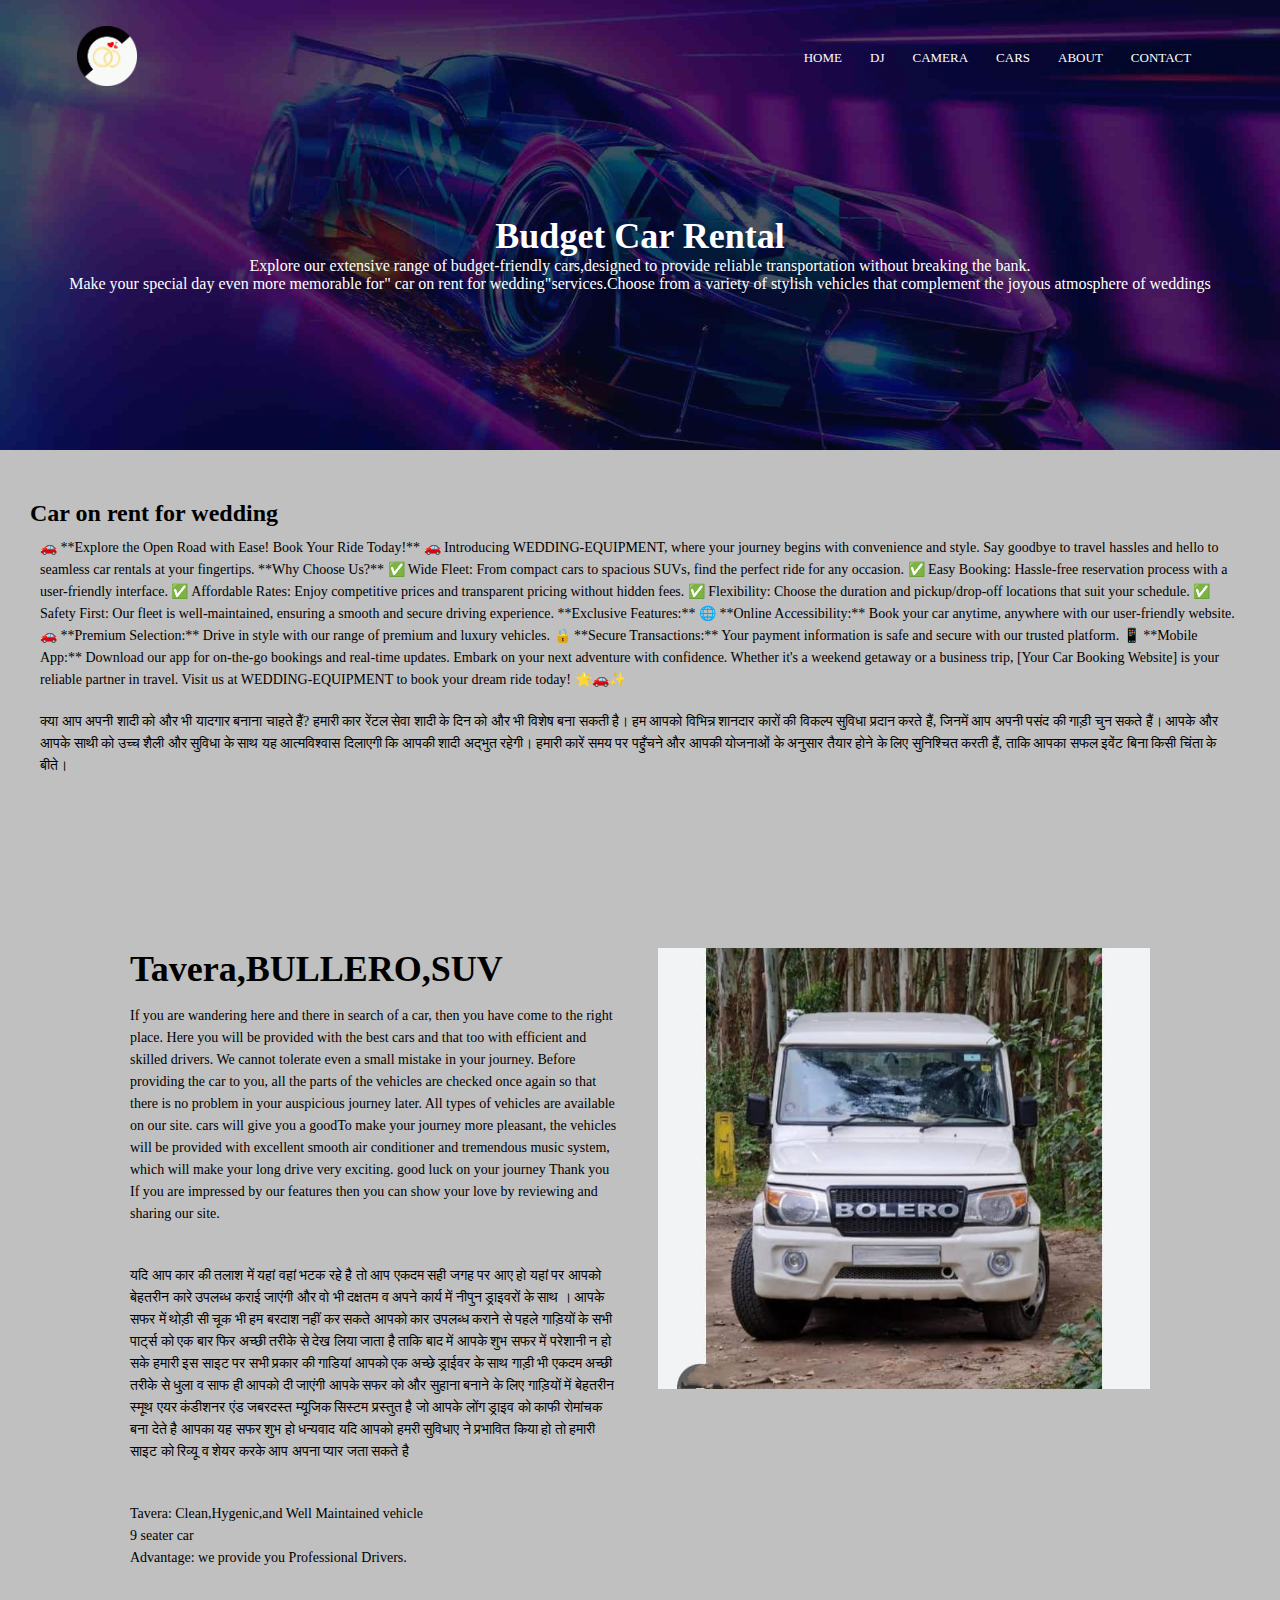
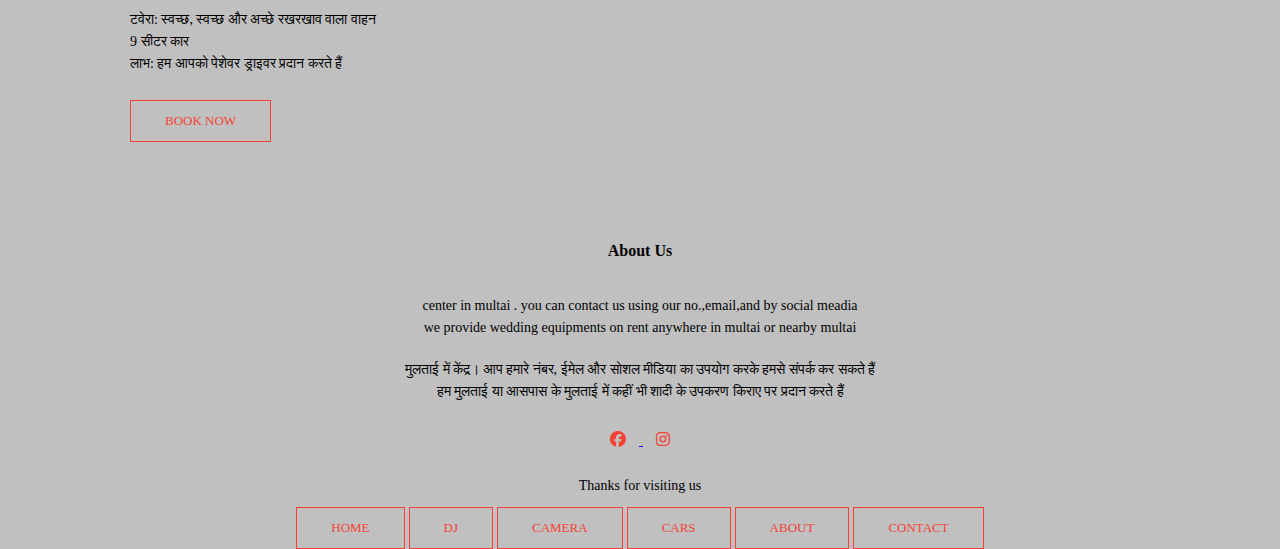
<file: cars.html>
<!DOCTYPE html>
<html lang="en"> 
<head>
 <meta name="discription" content="we provide you your dream car on rent for wedding,getway etc.you can also book cab for whole day in Multai betul bhopal indore madhya Pradesh India"> 
<meta name="google-site-verification" content="AxdexmjFx2QZt-fMq1Y_B3ngQUCcUshKZzXH7KLeu0U" />
<!-- Google tag (gtag.js) -->
<script async src="https://www.googletagmanager.com/gtag/js?id=G-6HFPM15FTZ"></script>
<script>
  window.dataLayer = window.dataLayer || [];
  function gtag(){dataLayer.push(arguments);}
  gtag('js', new Date());

  gtag('config', 'G-6HFPM15FTZ');
</script>








    
    <meta name="viewport" content="width=device-width, initial-scale=1.0">
    <title>betul-wedding-cars</title>
    <link rel="stylesheet" href="style.css">
    <link rel="stylesheet" href="css/all.css">
        <link rel="icon" href="images/favicon.jpg.png">



</head>
<body>
    <section class="cars-header">
        <nav>
        <a href="index.html"><img class="logo"src="images/logo.png" alt="wedding-pro"></a>
            <div class="nav-links" id="navLinks">
               <i class="fa fa-times" onclick="hideMenu()"></i>
                <ul>
                    <li><a href="index.html">HOME</a></li>
                    <li><a href="DJ.html">DJ</a></li>
                    <li><a href="camera.html">CAMERA</a></li>
                    <li><a href="cars.html">CARS</a></li>
                    <li><a href="about.html">ABOUT</a></li>
                    <li><a href="contact.html">CONTACT</a></li>
        
                </ul>
            </div>
            
            <i class="fa fa-bars" onclick="showMenu()"></i>
        </nav>
    <h1>Budget Car Rental</h1>
        <p1>Explore our extensive range of budget-friendly cars,designed to provide reliable transportation without breaking the bank.<br>Make your special day even more memorable for" car on rent for wedding"services.Choose from a variety of stylish vehicles that complement the joyous atmosphere of weddings</p1>
    
    </section>
    <section class="heading">
        <h2>Car on rent for wedding</h2>
        <p>🚗 **Explore the Open Road with Ease! Book Your Ride Today!** 🚗

Introducing WEDDING-EQUIPMENT, where your journey begins with convenience and style. Say goodbye to travel hassles and hello to seamless car rentals at your fingertips.

**Why Choose Us?**
✅ Wide Fleet: From compact cars to spacious SUVs, find the perfect ride for any occasion.
✅ Easy Booking: Hassle-free reservation process with a user-friendly interface.
✅ Affordable Rates: Enjoy competitive prices and transparent pricing without hidden fees.
✅ Flexibility: Choose the duration and pickup/drop-off locations that suit your schedule.
✅ Safety First: Our fleet is well-maintained, ensuring a smooth and secure driving experience.

**Exclusive Features:**
🌐 **Online Accessibility:** Book your car anytime, anywhere with our user-friendly website.
🚗 **Premium Selection:** Drive in style with our range of premium and luxury vehicles.
🔒 **Secure Transactions:** Your payment information is safe and secure with our trusted platform.
📱 **Mobile App:** Download our app for on-the-go bookings and real-time updates.

Embark on your next adventure with confidence. Whether it's a weekend getaway or a business trip, [Your Car Booking Website] is your reliable partner in travel.

Visit us at WEDDING-EQUIPMENT to book your dream ride today! 🌟🚗✨</p>
        <p>क्या आप अपनी शादी को और भी यादगार बनाना चाहते हैं? हमारी कार रेंटल सेवा शादी के दिन को और भी विशेष बना सकती है। हम आपको विभिन्न शानदार कारों की विकल्प सुविधा प्रदान करते हैं, जिनमें आप अपनी पसंद की गाड़ी चुन सकते हैं। आपके और आपके साथी को उच्च शैली और सुविधा के साथ यह आत्मविश्वास दिलाएगी कि आपकी शादी अद्भुत रहेगी। हमारी कारें समय पर पहुँचने और आपकी योजनाओं के अनुसार तैयार होने के लिए सुनिश्चित करती हैं, ताकि आपका सफल इवेंट बिना किसी चिंता के बीते।</p>
    </section>
  <!---about us contant---->  
   <section class="about-us">
    <div class="row">
       <div class="about-col">
        <h1>Tavera,BULLERO,SUV</h1>

           <p>  If you are wandering here and there in search of a car, then you have come to the right place.
Here you will be provided with the best cars and that too with efficient and skilled drivers.
We cannot tolerate even a small mistake in your journey. Before providing the car to you, all the parts of the vehicles are checked once again so that there is no problem in your auspicious journey later. All types of vehicles are available on our site. cars will give you a goodTo make your journey more pleasant, the vehicles will be provided with excellent smooth air conditioner and tremendous music system, which will make your long drive very exciting.
good luck on your journey
Thank you
If you are impressed by our features then you can show your love by reviewing and sharing our site.</p>

           
           <p>  यदि आप कार की तलाश में यहां वहां भटक रहे है तो आप एकदम सही जगह पर आए हो 
यहां पर आपको बेहतरीन कारे उपलब्ध कराई जाएंगी और वो भी दक्षतम व अपने कार्य में  नीपुन ड्राइवरों   के साथ ।
आपके सफर में थोड़ी सी चूक भी हम बरदाश नहीं कर सकते आपको कार उपलब्ध कराने से पहले गाड़ियों के सभी पार्ट्स को एक बार फिर अच्छी तरीके से देख लिया जाता है ताकि बाद में आपके शुभ सफर में परेशानी न हो सके हमारी इस साइट पर सभी प्रकार की गाडियां आपको एक अच्छे ड्राईवर के साथ गाड़ी भी एकदम  अच्छी तरीके से धुला व साफ ही आपको दी जाएंगी आपके सफर को और सुहाना बनाने के लिए गाड़ियों में बेहतरीन स्मूथ एयर कंडीशनर एंड  जबरदस्त म्यूजिक सिस्टम  प्रस्तुत है जो आपके लोंग ड्राइव को काफी रोमांचक बना देते है 
आपका यह सफर शुभ हो 
धन्यवाद 
यदि आपको हमरी सुविधाए ने प्रभावित किया हो तो हमारी साइट को रिव्यू व शेयर करके आप अपना प्यार जता सकते है</p>



           
<p> Tavera: Clean,Hygenic,and Well Maintained vehicle<br> 9 seater car <br> Advantage: we provide you Professional Drivers.  </p>
             <p>टवेरा: स्वच्छ, स्वच्छ और अच्छे रखरखाव वाला वाहन <br>9 सीटर कार<br> लाभ: हम आपको पेशेवर ड्राइवर प्रदान करते हैं</p>
           <a href="tel:9644566369" class="hero-btn red-btn">BOOK NOW</a>
        </div> 
        <div class="about-col">
        <img src="images/bull.jpg" alt=" car on rent in bhopal for wedding">
        
        </div>
       </div>
    
    
    
    
    </section> 
    
    
    
    
    
    
    
     <!-------Footer------->
    
    
    <section class="footer">
    <h4>About Us</h4>
        <p>center in multai . you can contact us using our no.,email,and by social meadia <br> we provide wedding equipments on rent anywhere in multai or nearby multai</p>
        <p>मुलताई में केंद्र। आप हमारे नंबर, ईमेल और सोशल मीडिया का उपयोग करके हमसे संपर्क कर सकते हैं <br> हम मुलताई या आसपास के मुलताई में कहीं भी शादी के उपकरण किराए पर प्रदान करते हैं</p>
    <div class="Icons">
        <a class="Facebook" href="https://www.facebook.com/profile.php?id=61554979948774&mibextid=vk8aRt">
       <i class="fa-brands fa-facebook"></i>
        </a> 
        <a class="Instagram"href="https://www.instagram.com/wedding.equipment?igsh=YzVkODRmOTdmMw==">
       <i class="fa-brands fa-instagram"></i>              
        </a>
        </div>
        <p>Thanks for visiting us  </p>
             <a  class="hero-btn red-btn"href="index.html">HOME</a>
                    <a class="hero-btn red-btn"href="DJ.html">DJ</a>
                    <a class="hero-btn red-btn"href="camera.html">CAMERA</a>
                    <a class="hero-btn red-btn"href="cars.html">CARS</a>
                    <a class="hero-btn red-btn"href="about.html">ABOUT</a>
                    <a class="hero-btn red-btn"href="contact.html">CONTACT</a>
    
    </section>
    
    
    
    
    
    
    
   <!------javaScript for toggle menu---->
   <script>
    var navLinks = document.getElementById("navLinks"); 
    function showMenu(){
       navLinks.style.right = "0";
    }
    function hideMenu(){
       navLinks.style.right = "-200px";
    }
    
    </script>
    
    
    
    
    
    
    
    
    </body>
    
    
    
    
</html>
</file>
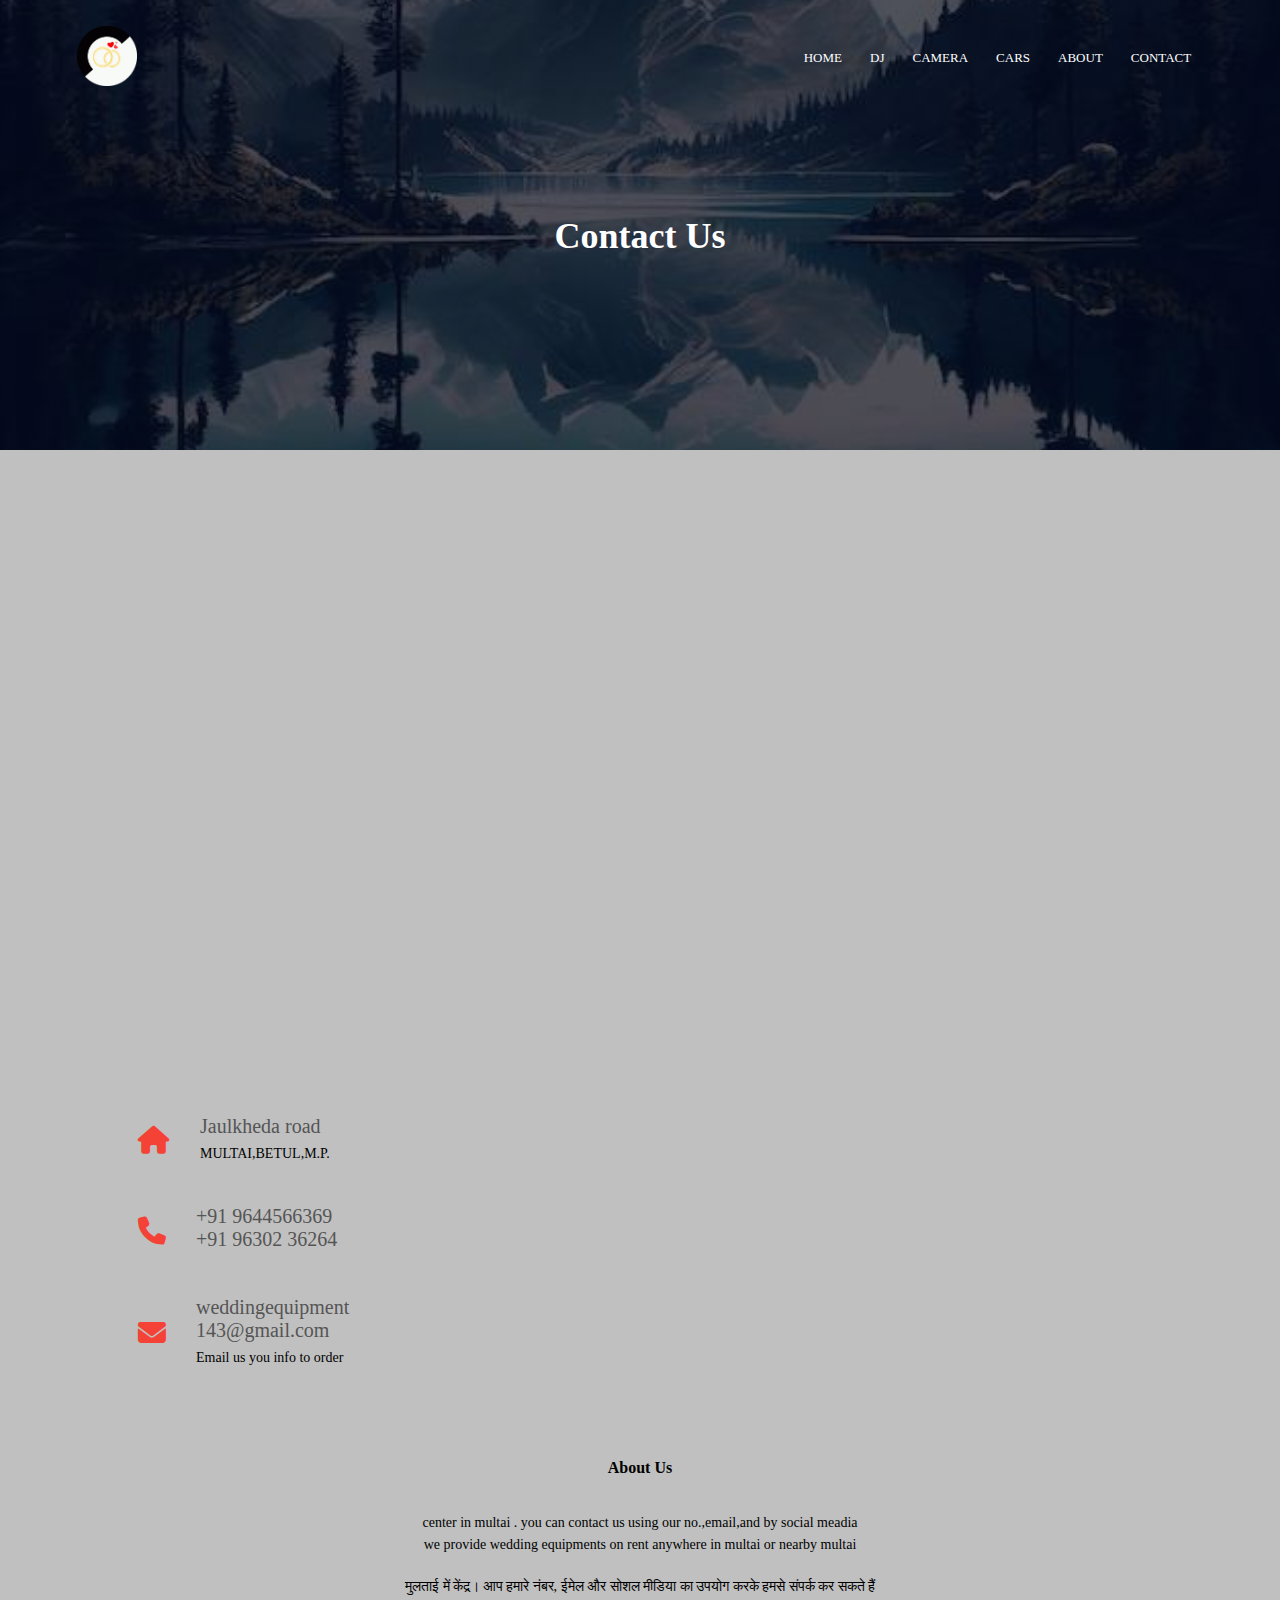
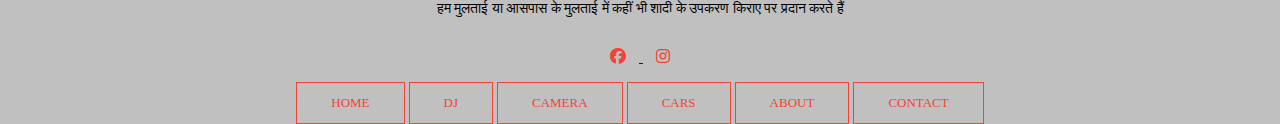
<file: contact.html>
<!DOCTYPE html>
<html lang="en">  
<head>
  <meta name="discription" content="On this page you can contact us for booking dj, camera,car.">
<meta name="google-site-verification" content="AxdexmjFx2QZt-fMq1Y_B3ngQUCcUshKZzXH7KLeu0U" />

<!-- Google tag (gtag.js) -->
<script async src="https://www.googletagmanager.com/gtag/js?id=G-6HFPM15FTZ"></script>
<script>
  window.dataLayer = window.dataLayer || [];
  function gtag(){dataLayer.push(arguments);}
  gtag('js', new Date());

  gtag('config', 'G-6HFPM15FTZ');
</script>







    
    <meta name="viewport" content="width=device-width, initial-scale=1.0">
    <title>betul-wedding-contact</title>
    <link rel="stylesheet" href="style.css">
    <link rel="stylesheet" href="css/all.css">
        <link rel="icon" href="images/favicon.jpg.png">


</head>
<body>
    <section class="sub-header">
        <nav>
       <a href="index.html"><img class="logo"src="images/logo.png" alt="wedding-pro"></a>
            <div class="nav-links" id="navLinks">
               <i class="fa fa-times" onclick="hideMenu()"></i>
                <ul>
                    <li><a href="index.html">HOME</a></li>
                    <li><a href="DJ.html">DJ</a></li>
                    <li><a href="camera.html">CAMERA</a></li>
                    <li><a href="cars.html">CARS</a></li>
                    <li><a href="about.html">ABOUT</a></li>
                    <li><a href="contact.html">CONTACT</a></li>
                    
                </ul>
            </div>
            
            <i class="fa fa-bars" onclick="showMenu()"></i>
        </nav>
    <h1> Contact Us</h1>
    
    </section>
<!contact--location>
    <section class="liocation">
    <iframe src="https://www.google.com/maps/embed?pb=!1m14!1m8!1m3!1d29639.566233313937!2d78.2477716!3d21.7823594!3m2!1i1024!2i768!4f13.1!3m3!1m2!1s0x3bd5c0511dad0ba5%3A0x1848976e90a80a7d!2sMultai!5e0!3m2!1sen!2sin!4v1703316277596!5m2!1sen!2sin" width="600" height="450" style="border:0;" allowfullscreen="" loading="lazy" referrerpolicy="no-referrer-when-downgrade"></iframe>
    </section>
    <section class="contact-us">
    <div class="row"> 
        <div class="contact-col">
        <div>
            <i class="fa fa-home"></i>
            <span>
            <h5>Jaulkheda road  </h5>
                <p>MULTAI,BETUL,M.P.</p>
            </span>
            </div>
            <div>
            <i class="fa fa-phone"></i>
            <span>
            <h5>+91 9644566369 <br>+91 96302 36264</h5>
            
                
            </span>
            </div>
            <div>
            <i class="fa fa-envelope"></i>
            <span>
            <h5>weddingequipment<br>143@gmail.com</h5>
                <p>Email us you info to order</p>
            </span>
            </div>
        </div>
        </div>
    </section>
    
     <!-------Footer------->
    
    
    <section class="footer">
    <h4>About Us</h4>
        <p>center in multai . you can contact us using our no.,email,and by social meadia <br> we provide wedding equipments on rent anywhere in multai or nearby multai</p>
        <p>मुलताई में केंद्र। आप हमारे नंबर, ईमेल और सोशल मीडिया का उपयोग करके हमसे संपर्क कर सकते हैं <br> हम मुलताई या आसपास के मुलताई में कहीं भी शादी के उपकरण किराए पर प्रदान करते हैं</p>
    <div class="Icons">
        <a class="Facebook" href="https://www.facebook.com/profile.php?id=61554979948774&mibextid=vk8aRt">
       <i class="fa-brands fa-facebook"></i>
        </a> 
        <a class="Instragram" href="https://www.instagram.com/wedding.equipment?igsh=YzVkODRmOTdmMw==">
       <i class="fa-brands fa-instagram"></i>              
        </a>
        </div>
        
                   <a  class="hero-btn red-btn"href="index.html">HOME</a>
                    <a class="hero-btn red-btn"href="DJ.html">DJ</a>
                    <a class="hero-btn red-btn"href="camera.html">CAMERA</a>
                    <a class="hero-btn red-btn"href="cars.html">CARS</a>
                    <a class="hero-btn red-btn"href="about.html">ABOUT</a>
                    <a class="hero-btn red-btn"href="contact.html">CONTACT</a>  
        
    </section>
    
    
    
    
    
    
    
   <!------javaScript for toggle menu---->
   <script>
    var navLinks = document.getElementById("navLinks"); 
    function showMenu(){
       navLinks.style.right = "0";
    }
    function hideMenu(){
       navLinks.style.right = "-200px";
    }
    
    </script>
    
    
    
    
    
    
    
    
    </body>
    
    
    
    
</html>
</file>
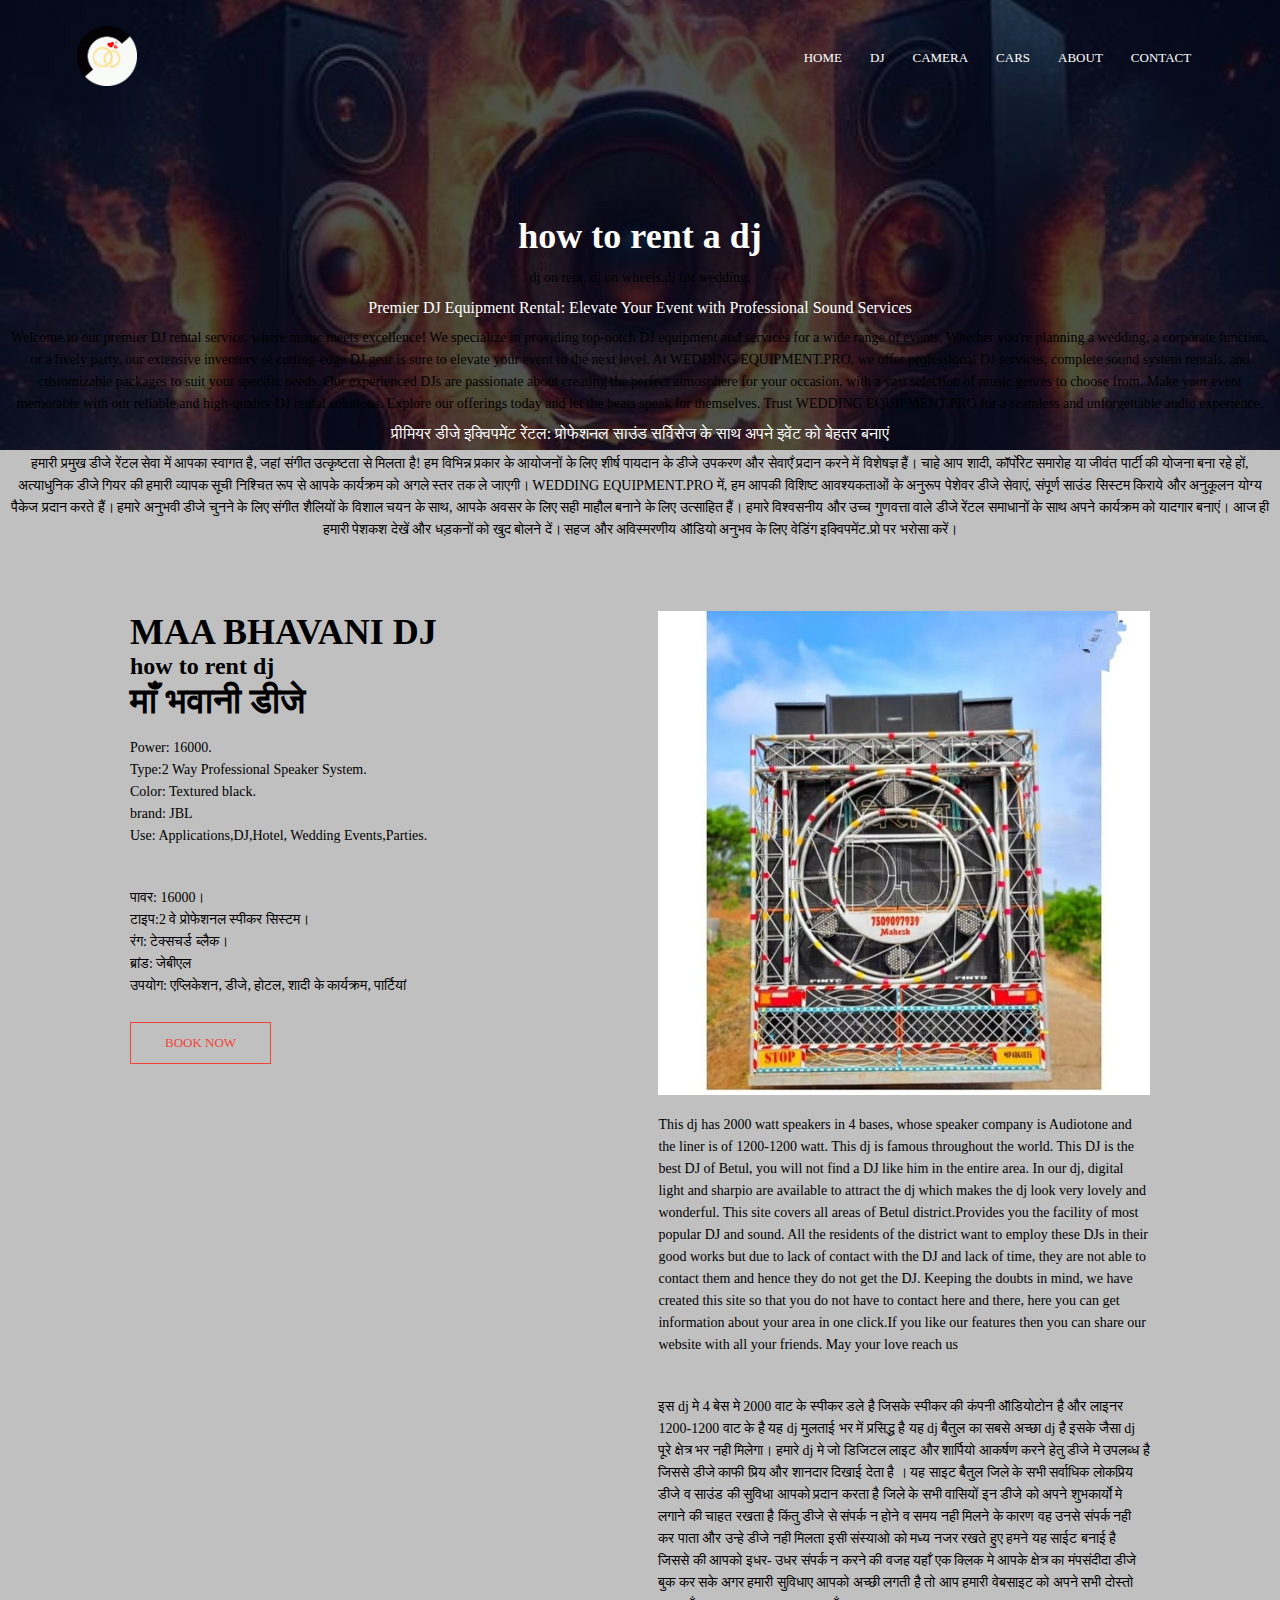
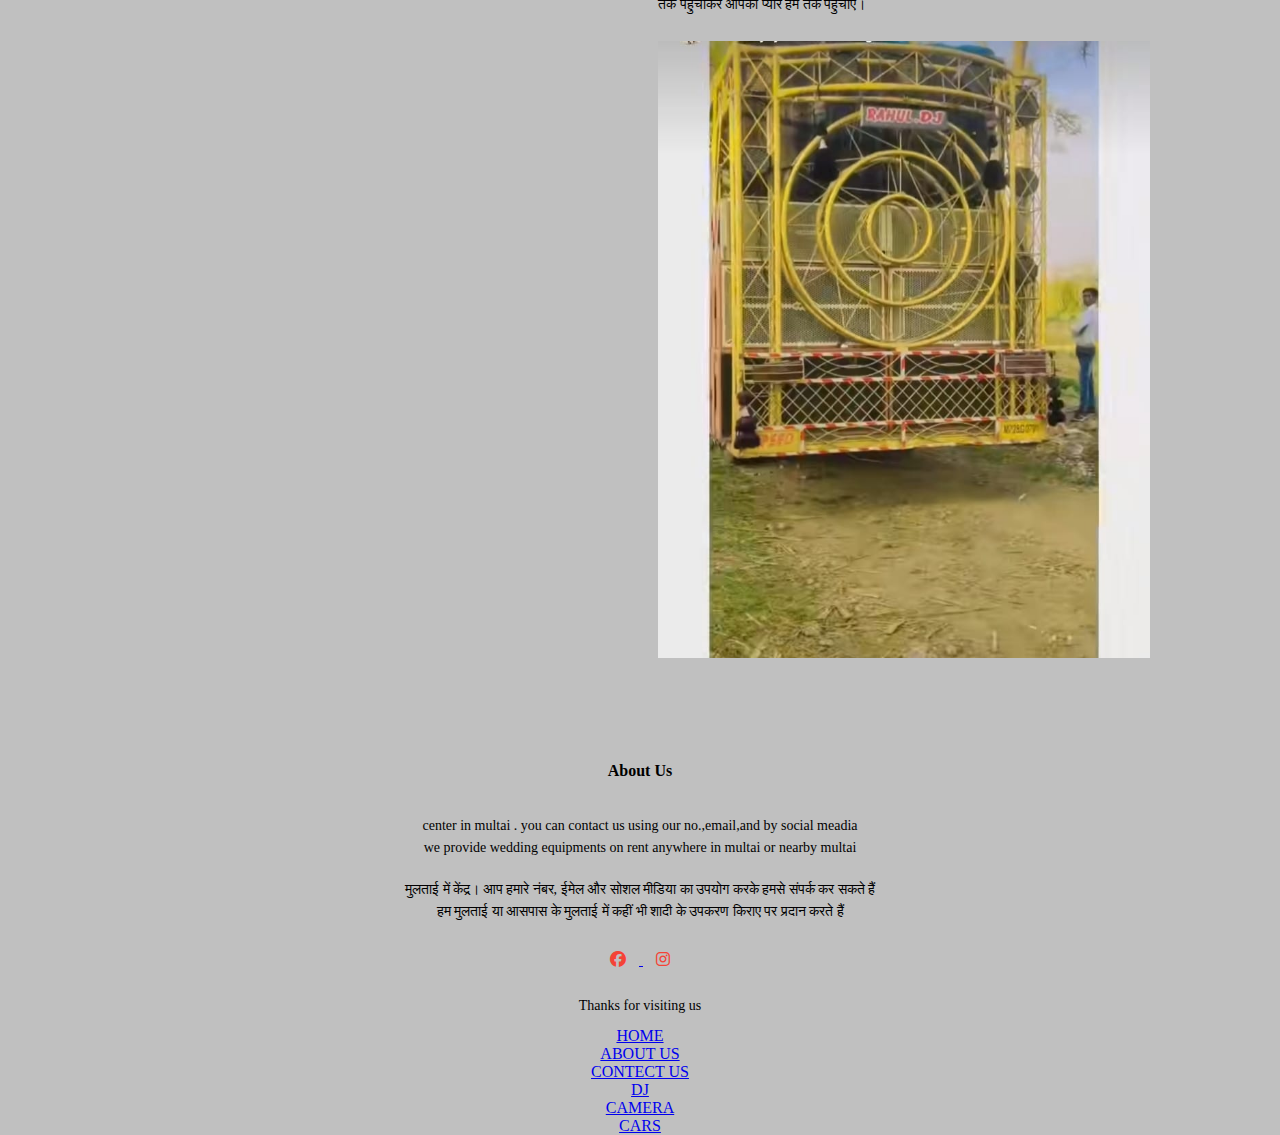
<file: Dj.html>
<!DOCTYPE html>
<html>  
<head>
    <meta name="viewport" content="width=device-width, initial-scale=1.0">
    <title>wedding equipment.pro</title>
    <link rel="stylesheet" href="style.css">
    <link rel="stylesheet" href="css/all.css">
        <link rel="icon" href="images/favicon.jpg.png">
<meta name='description' content='Descriptive, keyword-rich text that talks about the page content goes here.'>


<!-- Google tag (gtag.js) -->
<script async src="https://www.googletagmanager.com/gtag/js?id=G-CDBN9S7M0P"></script>
<script>
  window.dataLayer = window.dataLayer || [];
  function gtag(){dataLayer.push(arguments);}
  gtag('js', new Date());

  gtag('config', 'G-CDBN9S7M0P');
</script>
    
</head>
<body>
    <section class="dj-header">
        <nav>
        <a href="index.html"><img src="images/logo.png"></a>
            <div class="nav-links" id="navLinks">
               <i class="fa fa-times" onclick="hideMenu()"></i>
                <ul>
                     <li><a href="index.html">HOME</a></li>
                    <li><a href="DJ.html">DJ</a></li>
                    <li><a href="camera.html">CAMERA</a></li>
                    <li><a href="cars.html">CARS</a></li>
                    <li><a href="about.html">ABOUT</a></li>
                    <li><a href="contact.html">CONTACT</a></li>
        
                </ul>
            </div>
            
            <i class="fa fa-bars" onclick="showMenu()"></i>
        </nav>
    <h1> how to rent a dj </h1>
        <p>dj on rent. dj on wheels.dj for wedding. </p>
    <section> 
    
    
    
    </section>
        <h>Premier DJ Equipment Rental: Elevate Your Event with Professional Sound Services</h>
        <p>Welcome to our premier DJ rental service, where music meets excellence! We specialize in providing top-notch DJ equipment and services for a wide range of events. Whether you're planning a wedding, a corporate function, or a lively party, our extensive inventory of cutting-edge DJ gear is sure to elevate your event to the next level. At WEDDING EQUIPMENT.PRO, we offer professional DJ services, complete sound system rentals, and customizable packages to suit your specific needs. Our experienced DJs are passionate about creating the perfect atmosphere for your occasion, with a vast selection of music genres to choose from. Make your event memorable with our reliable and high-quality DJ rental solutions. Explore our offerings today and let the beats speak for themselves. Trust  WEDDING EQUIPMENT.PRO for a seamless and unforgettable audio experience.</p>
        <h>प्रीमियर डीजे इक्विपमेंट रेंटल: प्रोफेशनल साउंड सर्विसेज के साथ अपने इवेंट को बेहतर बनाएं</h>
        <p>हमारी प्रमुख डीजे रेंटल सेवा में आपका स्वागत है, जहां संगीत उत्कृष्टता से मिलता है! हम विभिन्न प्रकार के आयोजनों के लिए शीर्ष पायदान के डीजे उपकरण और सेवाएँ प्रदान करने में विशेषज्ञ हैं। चाहे आप शादी, कॉर्पोरेट समारोह या जीवंत पार्टी की योजना बना रहे हों, अत्याधुनिक डीजे गियर की हमारी व्यापक सूची निश्चित रूप से आपके कार्यक्रम को अगले स्तर तक ले जाएगी। WEDDING EQUIPMENT.PRO में, हम आपकी विशिष्ट आवश्यकताओं के अनुरूप पेशेवर डीजे सेवाएं, संपूर्ण साउंड सिस्टम किराये और अनुकूलन योग्य पैकेज प्रदान करते हैं। हमारे अनुभवी डीजे चुनने के लिए संगीत शैलियों के विशाल चयन के साथ, आपके अवसर के लिए सही माहौल बनाने के लिए उत्साहित हैं। हमारे विश्वसनीय और उच्च गुणवत्ता वाले डीजे रेंटल समाधानों के साथ अपने कार्यक्रम को यादगार बनाएं। आज ही हमारी पेशकश देखें और धड़कनों को खुद बोलने दें। सहज और अविस्मरणीय ऑडियो अनुभव के लिए वेडिंग इक्विपमेंट.प्रो पर भरोसा करें।</p>
    </section>
  <!---about us contant---->  
   <section class="about-us">
    <div class="row">
       <div class="about-col">

        <h1>MAA BHAVANI DJ</h1>
        <h2>how to rent dj</h2>
           
           <h1>माँ भवानी डीजे</h1>
           <p>Power: 16000.<br> Type:2 Way Professional Speaker System.<br> Color: Textured black.<br> brand: JBL<br> Use: Applications,DJ,Hotel, Wedding  Events,Parties.  </p>
            <p> पावर: 16000।<br> टाइप:2 वे प्रोफेशनल स्पीकर सिस्टम।<br> रंग: टेक्सचर्ड ब्लैक।<br> ब्रांड: जेबीएल<br> उपयोग: एप्लिकेशन, डीजे, होटल, शादी के कार्यक्रम, पार्टियां</p>

           <a href="tel:9644566369" class="hero-btn red-btn">BOOK NOW</a>
        </div> 
        <div class="about-col">
        <img src="images/mahes.jpg">
            <p>This dj has 2000 watt speakers in 4 bases, whose speaker company is Audiotone and the liner is of 1200-1200 watt. This dj is famous throughout the world.
This DJ is the best DJ of Betul, you will not find a DJ like him in the entire area.
In our dj, digital light and sharpio are available to attract the dj which makes the dj look very lovely and wonderful.
This site covers all areas of Betul district.Provides you the facility of most popular DJ and sound. All the residents of the district want to employ these DJs in their good works but due to lack of contact with the DJ and lack of time, they are not able to contact them and hence they do not get the DJ. Keeping the doubts in mind, we have created this site so that you do not have to contact here and there, here you can get information about your area in one click.If you like our features then you can share our website with all your friends.
May your love reach us</p>
            <p>इस dj मे 4 बेस मे  2000  वाट के स्पीकर डले है जिसके स्पीकर की कंपनी ऑडियोटोन है और लाइनर 1200-1200 वाट के है यह dj मुलताई भर में प्रसिद्ध है 
यह dj  बैतुल का सबसे अच्छा dj है इसके जैसा dj  पूरे क्षेत्र भर नही मिलेगा। 
हमारे dj  मे जो डिजिटल लाइट और शार्पियो आकर्षण करने हेतु डीजे मे उपलब्ध है जिससे डीजे काफी प्रिय और शानदार दिखाई देता है । 
यह साइट बैतुल जिले के सभी सर्वाधिक लोकप्रिय डीजे व साउंड की सुविधा आपको प्रदान करता है जिले के सभी वासियों  इन डीजे को अपने शुभकार्यो मे लगाने की चाहत रखता है किंतु डीजे से संपर्क न होने व समय नही मिलने के कारण वह उनसे संपर्क नही कर पाता और उन्हे डीजे नही मिलता इसी संस्याओ को मध्य नजर रखते हुए हमने यह साईट बनाई है जिससे की आपको इधर- उधर संपर्क न करने की वजह यहाँ एक क्लिक मे आपके क्षेत्र का मंपसंदीदा डीजे बुक कर सके 
अगर हमारी सुविधाए आपको अच्छी लगती है तो आप हमारी वेबसाइट को अपने सभी दोस्तो तक पहुँचाकर 
आपका प्यार हम तक पहुँचाए। </p>
        <img src="images/rahul.jpg">
        </div>
       </div>
    
    
    
    
    </section> 
    
   
    
    
    
    
     <!-------Footer------->
    
    
    <section class="footer">
    <h4>About Us</h4>
        <p>center in multai . you can contact us using our no.,email,and by social meadia <br> we provide wedding equipments on rent anywhere in multai or nearby multai</p>
        <p>मुलताई में केंद्र। आप हमारे नंबर, ईमेल और सोशल मीडिया का उपयोग करके हमसे संपर्क कर सकते हैं <br> हम मुलताई या आसपास के मुलताई में कहीं भी शादी के उपकरण किराए पर प्रदान करते हैं</p>
    <div class="Icons">
        <a href="https://www.facebook.com/profile.php?id=61554979948774&mibextid=vk8aRt">
       <i class="fa-brands fa-facebook"></i>
        </a> 
        <a href="https://www.instagram.com/wedding.equipment?igsh=YzVkODRmOTdmMw==">
       <i class="fa-brands fa-instagram"></i>              
        </a>
        </div>
        <p>Thanks for visiting us  </p>
        
        <a href="index.html" class="">HOME</a><br>
        <a href="about.html" class="">ABOUT US</a><br>
        <a href="contact.html"class="">CONTECT US</a><br>
        <a href="DJ.html" class="">DJ</a><br>
        <a href="camera.html" class="">CAMERA</a><br>
        <a href="cars.html" class="">CARS</a><br>
        
        
    </section>
    
    
    
    
    
    
    
   <!------javaScript for toggle menu---->
   <script>
    var navLinks = document.getElementById("navLinks"); 
    function showMenu(){
       navLinks.style.right = "0";
    }
    function hideMenu(){
       navLinks.style.right = "-200px";
    }
    
    </script>
    
    
    
    
    
    
    
    
    </body>
    
    
    
    
</html>
</file>
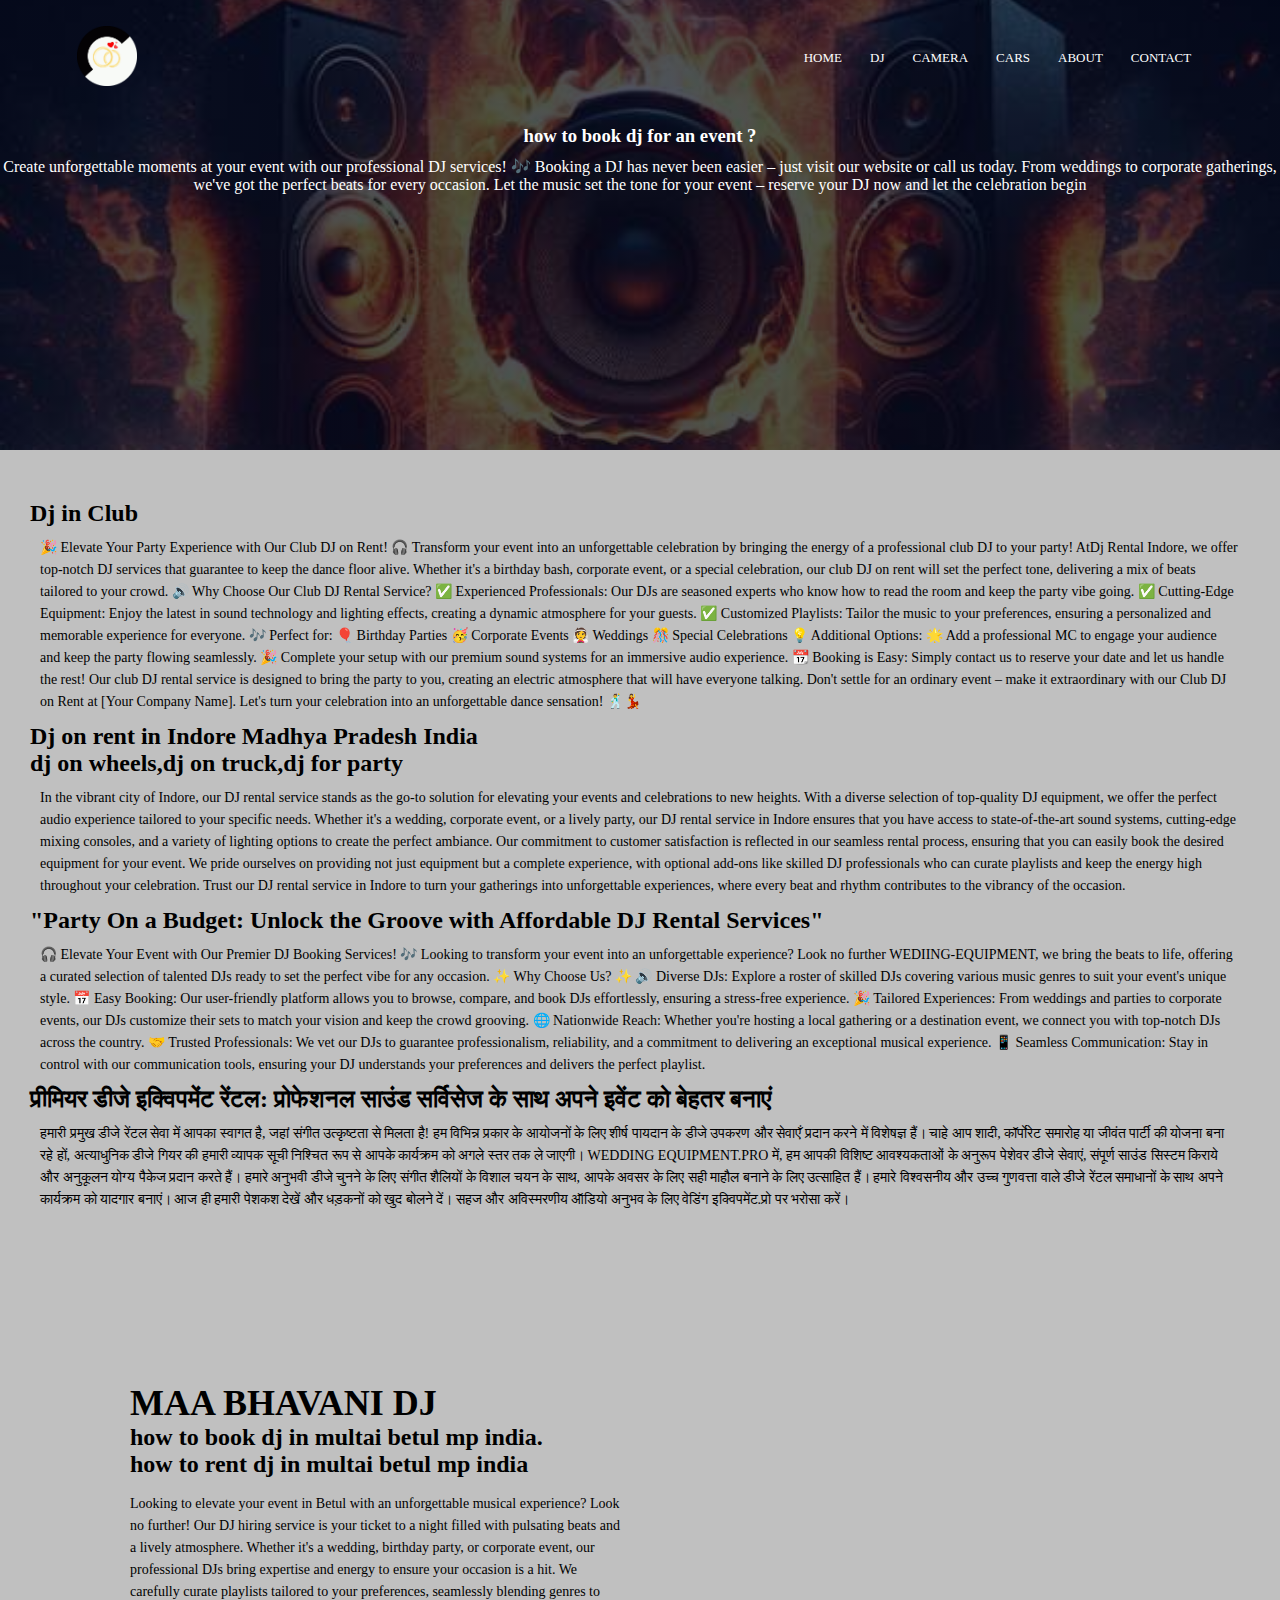
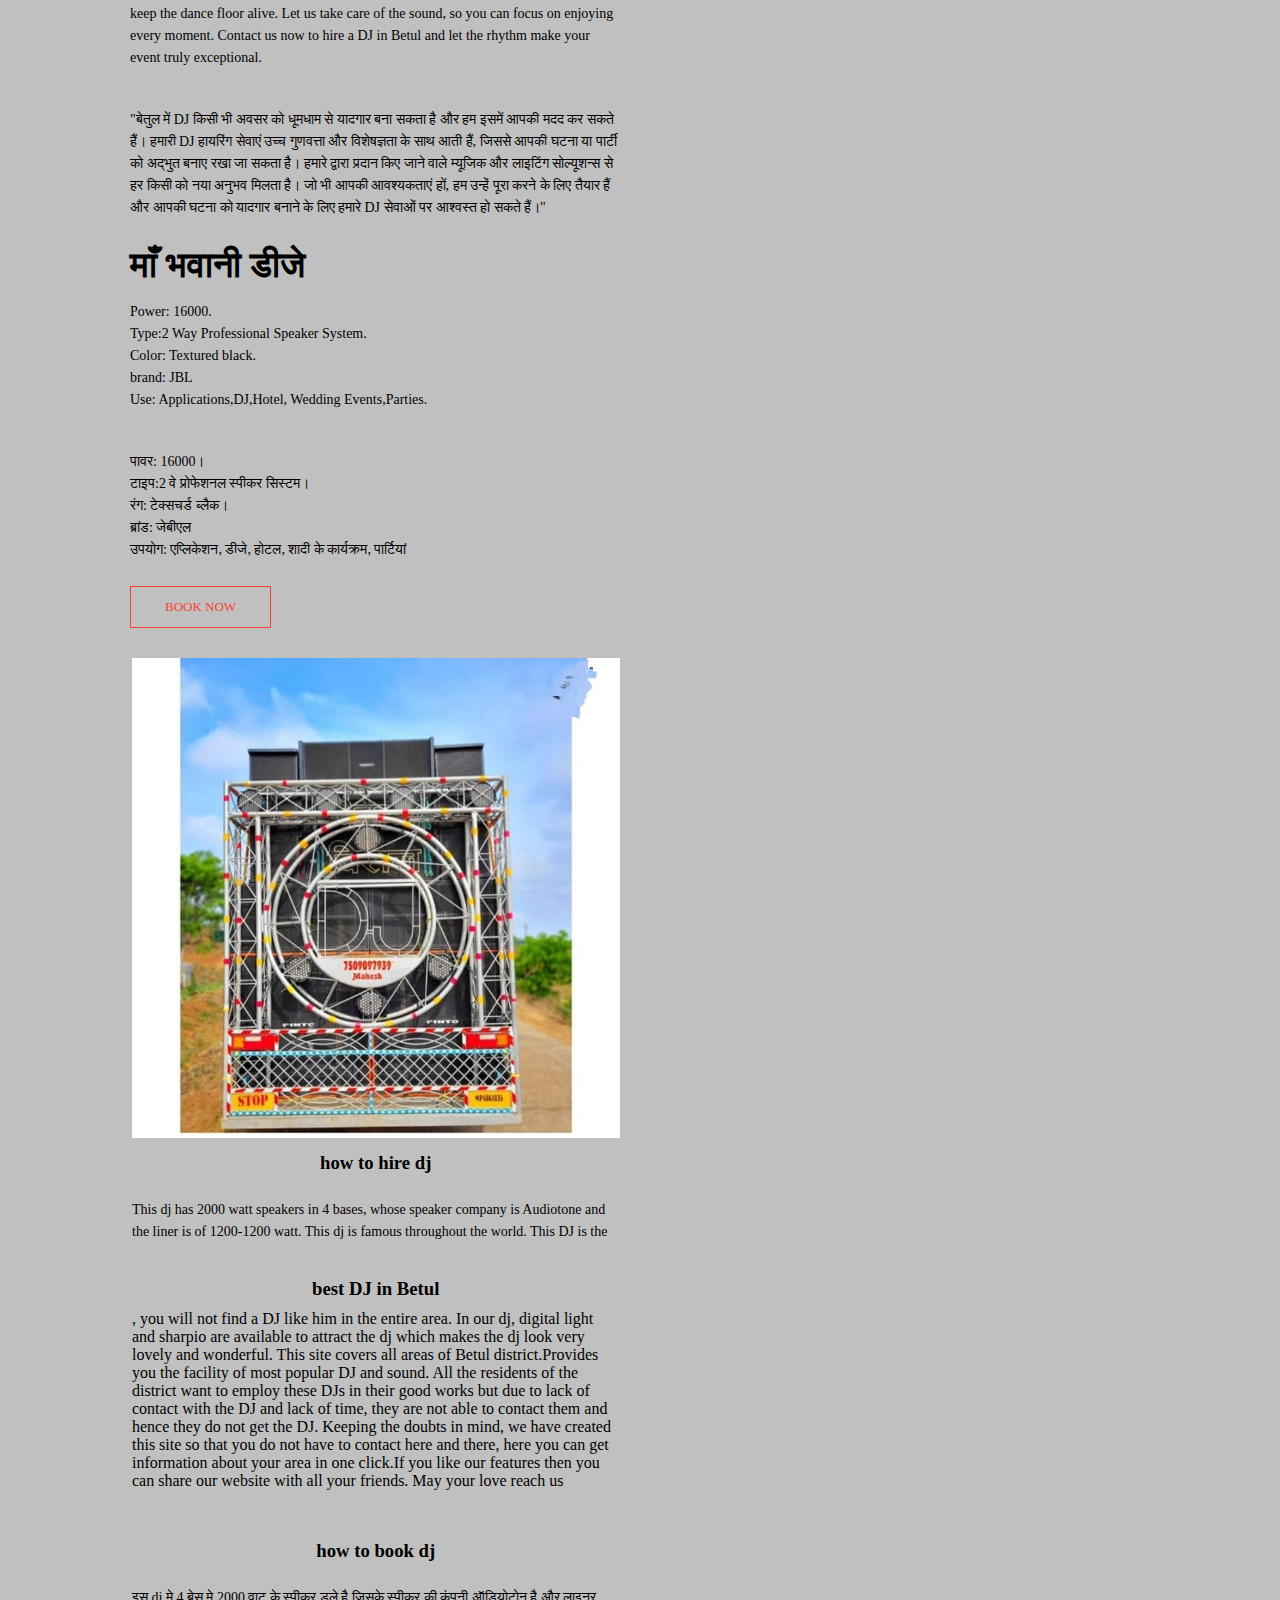
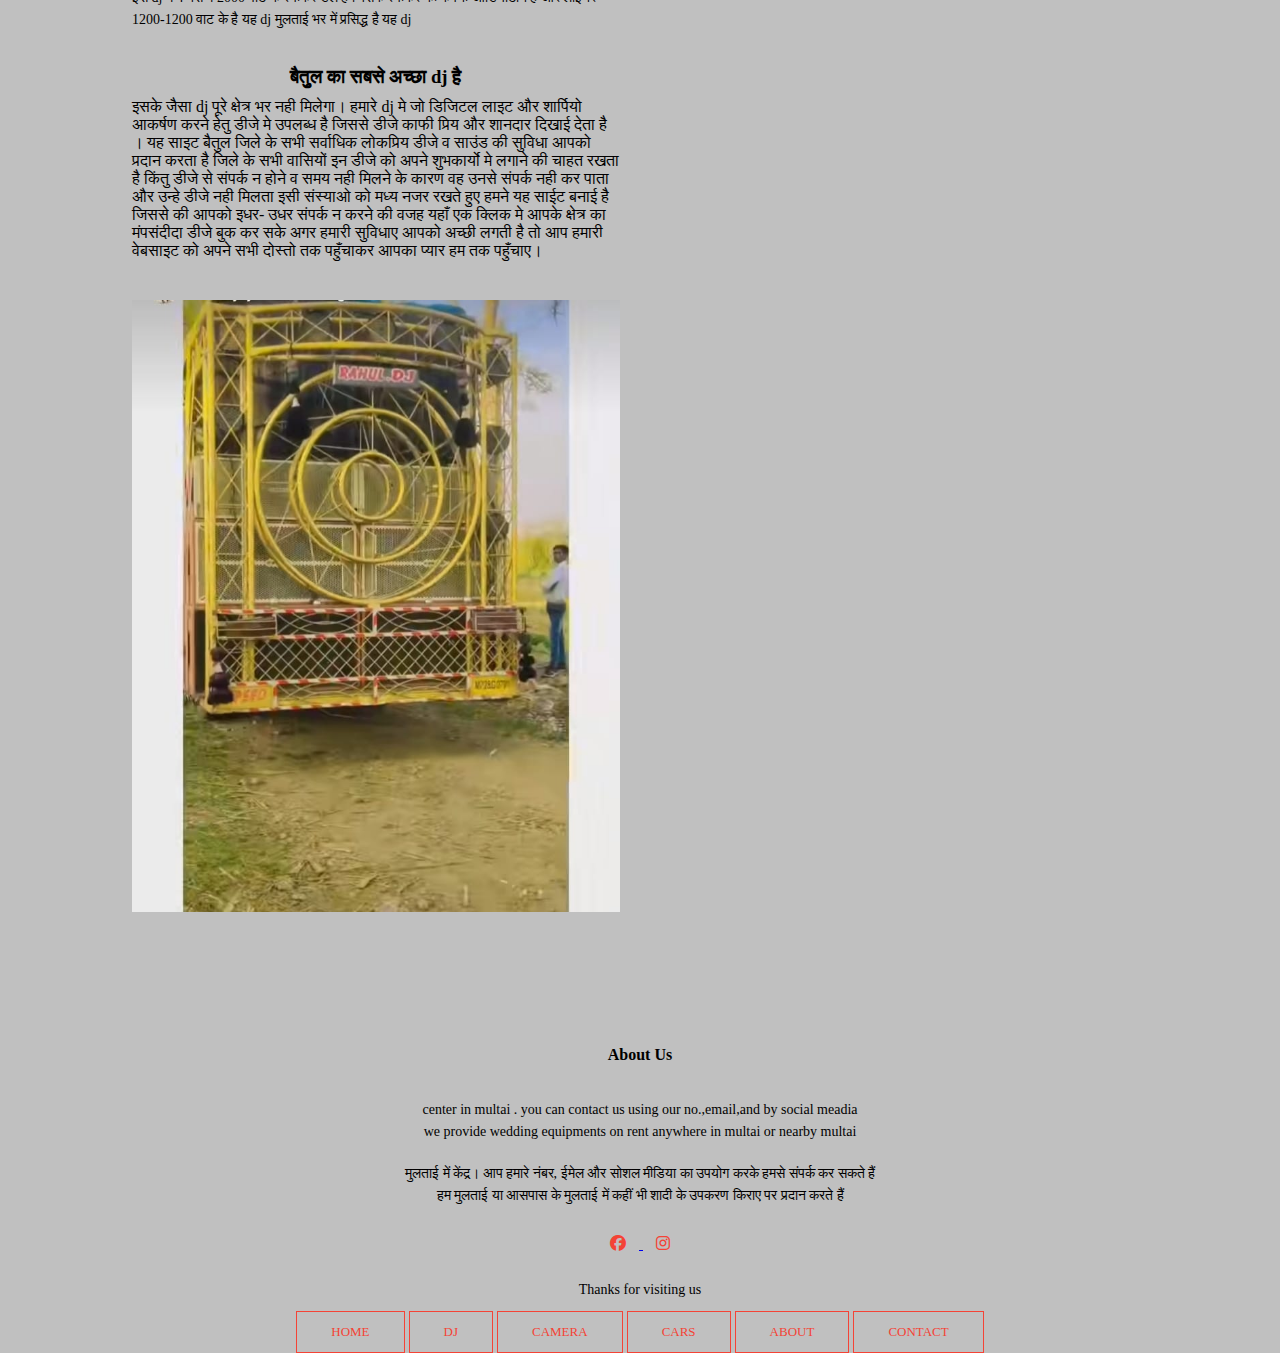
<file: DJ.html>
<!DOCTYPE html>
<html lang="en">  
<head>
  <meta name="discription" content="on this page you can book dj for any event like wedding,birthday party,etc, on lowest price possible.in multai betul bhopal indore Madhya Pradesh india">
<meta name="google-site-verification" content="AxdexmjFx2QZt-fMq1Y_B3ngQUCcUshKZzXH7KLeu0U" />

<!-- Google tag (gtag.js) -->
<script async src="https://www.googletagmanager.com/gtag/js?id=G-6HFPM15FTZ"></script>
<script>
  window.dataLayer = window.dataLayer || [];
  function gtag(){dataLayer.push(arguments);}
  gtag('js', new Date());

  gtag('config', 'G-6HFPM15FTZ');
</script>






    
    
    <meta name="viewport" content="width=device-width, initial-scale=1.0">
    <title>wedding-dj</title>
    <link rel="stylesheet" href="style.css">
    <link rel="stylesheet" href="css/all.css">
        <link rel="icon" href="images/favicon.jpg.png">

</head>
<body>
    <section class="dj-header">
        <nav>
        <a href="index.html"><img class="logo"src="images/logo.png" alt="wedding-pro"></a>
            <div class="nav-links" id="navLinks">
               <i class="fa fa-times" onclick="hideMenu()"></i>
                <ul>
                     <li><a href="index.html">HOME</a></li>
                    <li><a href="DJ.html">DJ</a></li>
                    <li><a href="camera.html">CAMERA</a></li>
                    <li><a href="cars.html">CARS</a></li>
                    <li><a href="about.html">ABOUT</a></li>
                    <li><a href="contact.html">CONTACT</a></li>
        
                </ul>
            </div>
            
            <i class="fa fa-bars" onclick="showMenu()"></i>
        </nav>
        <h3>how to book dj for an event ?</h3>
        <p1>Create unforgettable moments at your event with our professional DJ services! 🎶 Booking a DJ has never been easier – just visit our website or call us today. From weddings to corporate gatherings, we've got the perfect beats for every occasion. Let the music set the tone for your event – reserve your DJ now and let the celebration begin </p1>
        
    </section>
    <section class="heading">
      <h2>Dj in Club</h2>
      <p>🎉 Elevate Your Party Experience with Our Club DJ on Rent! 🎧

Transform your event into an unforgettable celebration by bringing the energy of a professional club DJ to your party! AtDj Rental Indore, we offer top-notch DJ services that guarantee to keep the dance floor alive. Whether it's a birthday bash, corporate event, or a special celebration, our club DJ on rent will set the perfect tone, delivering a mix of beats tailored to your crowd.

🔊 Why Choose Our Club DJ Rental Service?
✅ Experienced Professionals: Our DJs are seasoned experts who know how to read the room and keep the party vibe going.
✅ Cutting-Edge Equipment: Enjoy the latest in sound technology and lighting effects, creating a dynamic atmosphere for your guests.
✅ Customized Playlists: Tailor the music to your preferences, ensuring a personalized and memorable experience for everyone.

🎶 Perfect for:
🎈 Birthday Parties
🥳 Corporate Events
👰 Weddings
🎊 Special Celebrations

💡 Additional Options:
🌟 Add a professional MC to engage your audience and keep the party flowing seamlessly.
🎉 Complete your setup with our premium sound systems for an immersive audio experience.

📆 Booking is Easy:
Simply contact us to reserve your date and let us handle the rest! Our club DJ rental service is designed to bring the party to you, creating an electric atmosphere that will have everyone talking. Don't settle for an ordinary event – make it extraordinary with our Club DJ on Rent at [Your Company Name]. Let's turn your celebration into an unforgettable dance sensation! 🕺💃</p>
        <h2>Dj on rent in Indore Madhya Pradesh India<br>dj on wheels,dj on truck,dj for party</h2>
      <p>In the vibrant city of <bold>Indore</bold>, our DJ rental service stands as the go-to solution for elevating your events and celebrations to new heights. With a diverse selection of top-quality DJ equipment, we offer the perfect audio experience tailored to your specific needs. Whether it's a wedding, corporate event, or a lively party, our DJ rental service in Indore ensures that you have access to state-of-the-art sound systems, cutting-edge mixing consoles, and a variety of lighting options to create the perfect ambiance. Our commitment to customer satisfaction is reflected in our seamless rental process, ensuring that you can easily book the desired equipment for your event. We pride ourselves on providing not just equipment but a complete experience, with optional add-ons like skilled DJ professionals who can curate playlists and keep the energy high throughout your celebration. Trust our DJ rental service in Indore to turn your gatherings into unforgettable experiences, where every beat and rhythm contributes to the vibrancy of the occasion.</p>
        <h2>"Party On a Budget: Unlock the Groove with Affordable DJ Rental Services"</h2>
         <p>🎧 Elevate Your Event with Our Premier DJ Booking Services! 🎶

Looking to transform your event into an unforgettable experience? Look no further WEDIING-EQUIPMENT, we bring the beats to life, offering a curated selection of talented DJs ready to set the perfect vibe for any occasion.

✨ Why Choose Us? ✨

🔊 Diverse DJs: Explore a roster of skilled DJs covering various music genres to suit your event's unique style.

📅 Easy Booking: Our user-friendly platform allows you to browse, compare, and book DJs effortlessly, ensuring a stress-free experience.

🎉 Tailored Experiences: From weddings and parties to corporate events, our DJs customize their sets to match your vision and keep the crowd grooving.

🌐 Nationwide Reach: Whether you're hosting a local gathering or a destination event, we connect you with top-notch DJs across the country.

🤝 Trusted Professionals: We vet our DJs to guarantee professionalism, reliability, and a commitment to delivering an exceptional musical experience.

📱 Seamless Communication: Stay in control with our communication tools, ensuring your DJ understands your preferences and delivers the perfect playlist.</p>
        <h2>प्रीमियर डीजे इक्विपमेंट रेंटल: प्रोफेशनल साउंड सर्विसेज के साथ अपने इवेंट को बेहतर बनाएं</h2>
        <p>हमारी प्रमुख डीजे रेंटल सेवा में आपका स्वागत है, जहां संगीत उत्कृष्टता से मिलता है! हम विभिन्न प्रकार के आयोजनों के लिए शीर्ष पायदान के डीजे उपकरण और सेवाएँ प्रदान करने में विशेषज्ञ हैं। चाहे आप शादी, कॉर्पोरेट समारोह या जीवंत पार्टी की योजना बना रहे हों, अत्याधुनिक डीजे गियर की हमारी व्यापक सूची निश्चित रूप से आपके कार्यक्रम को अगले स्तर तक ले जाएगी। WEDDING EQUIPMENT.PRO में, हम आपकी विशिष्ट आवश्यकताओं के अनुरूप पेशेवर डीजे सेवाएं, संपूर्ण साउंड सिस्टम किराये और अनुकूलन योग्य पैकेज प्रदान करते हैं। हमारे अनुभवी डीजे चुनने के लिए संगीत शैलियों के विशाल चयन के साथ, आपके अवसर के लिए सही माहौल बनाने के लिए उत्साहित हैं। हमारे विश्वसनीय और उच्च गुणवत्ता वाले डीजे रेंटल समाधानों के साथ अपने कार्यक्रम को यादगार बनाएं। आज ही हमारी पेशकश देखें और धड़कनों को खुद बोलने दें। सहज और अविस्मरणीय ऑडियो अनुभव के लिए वेडिंग इक्विपमेंट.प्रो पर भरोसा करें।</p>
        
        
    </section>
    
    
   
  <!---about us contant---->  
   <section class="about-us">
    <div class="row">
       <div class="about-col">

        <h1>MAA BHAVANI DJ</h1>
        <h2>how to book dj in multai betul mp india.<br> how to rent dj in multai betul mp india</h2>
           <p>Looking to elevate your event in Betul with an unforgettable musical experience? Look no further! Our DJ hiring service is your ticket to a night filled with pulsating beats and a lively atmosphere. Whether it's a wedding, birthday party, or corporate event, our professional DJs bring expertise and energy to ensure your occasion is a hit. We carefully curate playlists tailored to your preferences, seamlessly blending genres to keep the dance floor alive. Let us take care of the sound, so you can focus on enjoying every moment. Contact us now to hire a DJ in Betul and let the rhythm make your event truly exceptional.</p>
          <p>"बेतुल में DJ किसी भी अवसर को धूमधाम से यादगार बना सकता है और हम इसमें आपकी मदद कर सकते हैं। हमारी DJ हायरिंग सेवाएं उच्च गुणवत्ता और विशेषज्ञता के साथ आती हैं, जिससे आपकी घटना या पार्टी को अद्भुत बनाए रखा जा सकता है। हमारे द्वारा प्रदान किए जाने वाले म्यूजिक और लाइटिंग सोल्यूशन्स से हर किसी को नया अनुभव मिलता है। जो भी आपकी आवश्यकताएं हों, हम उन्हें पूरा करने के लिए तैयार हैं और आपकी घटना को यादगार बनाने के लिए हमारे DJ सेवाओं पर आश्वस्त हो सकते हैं।"</p>
           
           <h1>माँ भवानी डीजे</h1>
           <p>Power: 16000.<br> Type:2 Way Professional Speaker System.<br> Color: Textured black.<br> brand: JBL<br> Use: Applications,DJ,Hotel, Wedding  Events,Parties.  </p>
            <p> पावर: 16000।<br> टाइप:2 वे प्रोफेशनल स्पीकर सिस्टम।<br> रंग: टेक्सचर्ड ब्लैक।<br> ब्रांड: जेबीएल<br> उपयोग: एप्लिकेशन, डीजे, होटल, शादी के कार्यक्रम, पार्टियां</p>

           <a href="tel:9644566369" class="hero-btn red-btn">BOOK NOW</a>
        <div class="about-col">
        <img  src="images/mahes.jpg" alt="khaled dj betul">
            <h3>how to hire dj</h3>
            <p>This dj has 2000 watt speakers in 4 bases, whose speaker company is Audiotone and the liner is of 1200-1200 watt. This dj is famous throughout the world.
This DJ is the <h3>best DJ in Betul</h3>, you will not find a DJ like him in the entire area.
In our dj, digital light and sharpio are available to attract the dj which makes the dj look very lovely and wonderful.
This site covers all areas of Betul district.Provides you the facility of most popular DJ and sound. All the residents of the district want to employ these DJs in their good works but due to lack of contact with the DJ and lack of time, they are not able to contact them and hence they do not get the DJ. Keeping the doubts in mind, we have created this site so that you do not have to contact here and there, here you can get information about your area in one click.If you like our features then you can share our website with all your friends.
May your love reach us</p>
            <h3>how to book dj </h3>
            <p>इस dj मे 4 बेस मे  2000  वाट के स्पीकर डले है जिसके स्पीकर की कंपनी ऑडियोटोन है और लाइनर 1200-1200 वाट के है यह dj मुलताई भर में प्रसिद्ध है 
यह dj  <h3>बैतुल का सबसे अच्छा dj है</h3> इसके जैसा dj  पूरे क्षेत्र भर नही मिलेगा। 
हमारे dj  मे जो डिजिटल लाइट और शार्पियो आकर्षण करने हेतु डीजे मे उपलब्ध है जिससे डीजे काफी प्रिय और शानदार दिखाई देता है । 
यह साइट बैतुल जिले के सभी सर्वाधिक लोकप्रिय डीजे व साउंड की सुविधा आपको प्रदान करता है जिले के सभी वासियों  इन डीजे को अपने शुभकार्यो मे लगाने की चाहत रखता है किंतु डीजे से संपर्क न होने व समय नही मिलने के कारण वह उनसे संपर्क नही कर पाता और उन्हे डीजे नही मिलता इसी संस्याओ को मध्य नजर रखते हुए हमने यह साईट बनाई है जिससे की आपको इधर- उधर संपर्क न करने की वजह यहाँ एक क्लिक मे आपके क्षेत्र का मंपसंदीदा डीजे बुक कर सके 
अगर हमारी सुविधाए आपको अच्छी लगती है तो आप हमारी वेबसाइट को अपने सभी दोस्तो तक पहुँचाकर 
आपका प्यार हम तक पहुँचाए। </p>
        <img src="images/rahul.jpg" alt="Rahul dj betul">
        </div>
        
    
    
    
    
    </section> 
    
   
    
    
    
    
     <!-------Footer------->
    
    
    <section class="footer">
    <h4>About Us</h4>
        <p>center in multai . you can contact us using our no.,email,and by social meadia <br> we provide wedding equipments on rent anywhere in multai or nearby multai</p>
        <p>मुलताई में केंद्र। आप हमारे नंबर, ईमेल और सोशल मीडिया का उपयोग करके हमसे संपर्क कर सकते हैं <br> हम मुलताई या आसपास के मुलताई में कहीं भी शादी के उपकरण किराए पर प्रदान करते हैं</p>
    <div class="Icons">
        <a class="Facebook" href="https://www.facebook.com/profile.php?id=61554979948774&mibextid=vk8aRt">
       <i class="fa-brands fa-facebook"></i>
        </a> 
        <a class="Instagram" href="https://www.instagram.com/wedding.equipment?igsh=YzVkODRmOTdmMw==">
       <i class="fa-brands fa-instagram"></i>              
        </a>
        </div>
        <p>Thanks for visiting us  </p>
        
        <a  class="hero-btn red-btn"href="index.html">HOME</a>
                    <a class="hero-btn red-btn"href="DJ.html">DJ</a>
                    <a class="hero-btn red-btn"href="camera.html">CAMERA</a>
                    <a class="hero-btn red-btn"href="cars.html">CARS</a>
                    <a class="hero-btn red-btn"href="about.html">ABOUT</a>
                    <a class="hero-btn red-btn"href="contact.html">CONTACT</a> 
        
        
    </section>
    
    
    
    
    
    
    
   <!------javaScript for toggle menu---->
   <script>
    var navLinks = document.getElementById("navLinks"); 
    function showMenu(){
       navLinks.style.right = "0";
    }
    function hideMenu(){
       navLinks.style.right = "-200px";
    }
    
    </script>
    
    
    
    
    
    
    
    
    </body>
    
    
    
    
</html>
</file>
<file: style.css>
*{
    margin: 0;
    padding: 0;
}
body{
    background:#c0c0c0;
}
.header{
    min-height: 100vh;
    width: 100%;
    background-image:linear-gradient(rgba(4,9,30,0.7),rgba(4,9,30,0.7)),url(images/background.png);
    background-position: center;
    background-size: cover;
    position: relative;
    overflow: hidden;
}
nav{
    display: flex;
    padding: 2% 6%;
    justify-content: space-between;
    align-items: center;
}
nav img{
    width: 60px;
}
.nav-links{
    flex: 1;
    text-align: right;
}
.nav-links ul li {
    list-style: none;
    display: inline-block;
    padding: 8px 12px;
    position: relative;
}
.nav-links ul li a{
    color: #fff;text-decoration: none;
    font-size: 13px;
}
.nav-links ul li::after{
    content: '';
    width: 0%;
    height: 2px;
    background: #f44336;
    display: block;
    margin: auto;
    transition: 0.5s;
}
.nav-links ul li:hover::after{
    width: 100%;
}

.text-box{
    width: 90%;
    color: #fff;
    position: absolute;
    top: 50%;
    left: 50%;
    transform: translate(-50%,-50%);
    text-align: center;
}
.text-box h1{
    font-size: 62px;
}
.text-box p{
    margin: 10px 0px 40px;
    font-size: 14px;
    color: #fff;
}
.hero-btn{
    display: inline-block;
    text-decoration: none;
    color: #fff;
    border: 1px solid #fff;
    padding: 12px 34px;
    font-size: 13px;
    background: transparent;
    position: relative;
    cursor: pointer;
    
}
.hero-btn:hover{
    border: 1px solid #C0FF00 ;
    background:linear-gradient(235deg,#89ff00,#010615,#00bcd4) ;
    transition: 1s;
}
nav .fa{
    display: none;
}

@media(max-width:700px){
    .text-box h1{
    font-size: 20px;
        }
    .nav-links ul li {
        display: block;
    }
    .nav-links{
        position:fixed;
        background:#f44336 ;
        height: 100vh;
        width: 200px;
        top: 0;
        right: -200px;
        text-align: left;
        z-index:2;
        transition: 1s;
        
    }
    
    nav .fa{
        display: block;
        color: #fff;
        margin: 10px;
        font-size: 22px;
        cursor: pointer;
        
    }
    .nav-links ul{
        padding: 30px;
    }
    
}


/*------wedding-equipment------*/

.Equipment{
    width: 80%;
    margin: auto;
    text-align: center;
    padding-top: 100px;
}

h1{
    font-size: 36px;
    font-weight: 600;
}
p{
    color: black;
    font-size: 14px;
    font-weight: 300;
    line-height: 22px;
    padding: 10px;
}
.row{
    margin-top: 5%;
    display: flex;
    justify-content: space-between;
    
}
.Equipment-col{
    flex-basis: 31%;
    background:#f44336;
    border-radius: 10px;
    margin-bottom: 5%;
    padding: 20px 12px;
    box-sizing: border-box;
    transition: 0.5s;
        
}
h3{
    text-align: center;
    font-weight: 600;
    margin: 10px 0;
}
.Equipment-col:hover{
    box-shadow: 0 0 20px 0px rgba(0,0,0,0.2);
}
@media(max-width:700px){
    .row{
        flex-direction: column;
        
    }
}
/*----Camera----*/

.camera{
    width: 80%;
    margin: auto;
    text-align: center;
    padding-top: 50px;
    
}
.Camera-col{
    flex-basis: 32%;
    border-radius: 10px;
    margin-bottom: 30px;
    position: relative;
    overflow: hidden;
    
}
.Camera-col img{
    width: 100%;
    display: block;
    
}
.layer{
    background: transparent;
    height: 100%;
    width: 100%;
    position: absolute;
    top: 0;
    left: 0;
    transition: 0.5s;
    
}
.layer:hover{
     background: linear-gradient(235deg,#89ff00,#00bcd4);
    
}

.layer h3{
    width: 100%;
    font-weight: 500;
    color: #fff;
    font-size: 26px;
    bottom: 0;
    left: 50%;
    transform: translate(-50%);
    position: absolute;
    opacity: 0;
    transition: 0.5s;
}

.layer:hover h3{
    bottom: 1%;
    opacity: 1;
}
@media(max-width:700px){
    .layer h4{
    font-size:20px;
    }
    .layer:hover h4{
        bottom: 1%;
    }
}

/*-------facilities------*/


.facilities{
    width: 80%;
    margin: auto;
    text-align: center;
    padding-top: 100px;
    
}


.facilities-col{
    flex-basis: 31%;
    border-radius: 10px;
    margin-bottom: 5%;
    text-align: left;
    
}
.facilities-col img{
    width: 100%;
    border-radius: 10px;

}
.facilities-col p{
    padding: 0;
    
}
.facilities-col h3{
    margin-top: 16px;
    margin-bottom: 15px;
    text-align: left;
    
}

/*------ testimonials -----*/

.testimonials{
    width: 80%;
    margin: auto;
    padding-top: 100px;
    text-align: center;
    
}
.testimonial-col{
    flex-basis: 44%;
    border-radius: 10px;
    margin-bottom: 5%;
    text-align: left;
    background: #fff3f3;
    padding: 25px;
    cursor: pointer;
    display: flex;
    
}
.testimonial-col img{
    height: 40px;
    margin-left: 5px;
    margin-right: 30px;
    border-radius: 50%;
    
}
.testimonial-col p{
    padding: 0;
}

.testimonial-col h3{
    margin-top: 15px;
    text-align: left;
    
}
.testimonial-col.fa{
    color: #f44336;
    
}
@media(max-width:700px){
    .testimonial-col img{
    margin-left: 0px;
    margin-right: 15px;
    
}
}
/*-------Call to action-------*/

.cta{
    margin: 100px auto;
    width: 80%;
    background-image: linear-gradient(rgba(0,0,0,0.7),rgba(0,0,0,0.7)), url(images/b.png.jpg);
    background-position: center;
    background-size: cover;
    border-radius: 10px;
    text-align: center;
    padding: 100px 0;
}
.cta h1{
    color: #fff;
    margin-bottom: 40px;
    padding: 0;
    
}
@media(max-width:700px){
    .cta h1{
     font-size: 24px;
}
}


/*-------footer-------*/

.footer{
    width: 100%;
    text-align: center;
    padding: 30 px 0;
    
}
.footer h4{
    margin-bottom: 25px;
    margin-top: 20px;
    font-weight: 600;
    
}
.Icons .fa-brands{
    color: #f44336;
    margin: 0 13px;
    cursor: pointer;
    padding: 18px 0;
}
 .fa-heart{
    color: #f44336;
}

/*----About Us ----*/
 
.sub-header{
    height: 50vh;
    width: 100%;
    background-image: linear-gradient(rgba(4,9,30,0.7),rgba(4,9,30,0.7)),url(images/back.jpeg);
    background-position: center;
    background-size: cover;
    text-align: center;
    color: white;
    
}
.sub-header h1{
    margin-top: 100px;
    
}
.about-us{
    width: 80%;
    margin: auto;
    padding-top: 80px;
    padding-bottom: 50px;
}
.about-col{
    flex-basis: 48%;
    padding:  30px 2px;   
}
.about-col img{
    width: 100%;
    
}
.about-col h1{
    padding-top: 0;
}
.about-col p{
    padding: 15px 0 25px; 
}
.red-btn{
    border: 1px solid #f44336;
    background: transparent;
    color: #f44336;
}
.red-btn:hover{
    color: white;
}
/*----contact page map ---*/
.liocation{
    width: 80%;
    margin: auto;
    padding: 80px 0;
    
}
.liocation iframe{
    width: 100%;
}
.contact-us{
    width: 80%;
    margin: auto;
}
.contact-col{
    flex-basis: 48%;
    margin-bottom: 30px;
}
.contact-col div{
    display: flex;
    align-items: center;
    margin-bottom: 40px;
}
.contact-col div .fa{
    font-size: 28px;
    color: #f44336;
    margin: 10px;
    margin-right: 30px;
}
.contact-col div p{
    padding: 0;
}
.contact-col div h5{
    font-size: 20px;
    margin-bottom: 5px;
    color: #555;
    font-weight: 400; 
}
.contact-col input, .contact-col textarea{
    width: 100%;
    padding: 15px;
    margin-bottom: 17px;
    outline: none;
    border: 1px solid #ccc;
    box-sizing: border-box;
    
}

.camera-header {
    height: 50vh;
    width: 100%;
    background-image: linear-gradient(rgba(4,9,30,0.7),rgba(4,9,30,0.7)),url(images/bc.jpg);
    background-position: center;
    background-size: cover;
    text-align: center;
    color: white;
}

.camera-header h1{
     margin-top: 100px;}

.cars-header{
    height: 50vh;
    width: 100%;
    background-image: linear-gradient(rgba(4,9,30,0.7),rgba(4,9,30,0.7)),url(images/t.jpg);
    background-position: center;
    background-size: cover;
    text-align: center;
    color: white;
}
.cars-header h1{
 margin-top: 100px;
}

.dj-header{
    height: 50vh;
    width: 100%;
    background-image: linear-gradient(rgba(4,9,30,0.7),rgba(4,9,30,0.7)),url(images/b.jpg);
    background-position: center;
    background-size: cover;
    text-align: center;
    color: white; 
}

.dj-header h1{
    margin-top: 100px;
}



/*--------------------------card------------------------------*/


.card{
    
    display: flex;
    justify-content: center;
    align-items: center;
    min-height: 100vh;
    flex-wrap: wrap;
}


.box{
    position: relative;
    width: 300px;
    height: 400px;
    display: flex;
    justify-content: center;
    align-items: center;
    background: #060c21;
    margin: 40px;
}

.box::before{
    content: '';
    position: absolute;
    top: -2px;
    left: -2px;
    right: -2px;
    bottom: -2px;
    background: #fff;
    z-index: -1;
}
.box::after{
    content: '';
    position: absolute;
    top: -2px;
    left: -2px;
    right: -2px;
    bottom: -2px;
    background: #fff;
    z-index: -2;
    filter: blur(40px);
}
.box:nth-child(1):before,
.box:nth-child(1):after{
   background: linear-gradient(235deg,#89ff00,#010615,#00bcd4); 
    
    
}
.box:nth-child(2):before,
.box:nth-child(2):after{
   background: linear-gradient(235deg,#ff005e,#010615,#fbff00); 
    
    
}
.box:nth-child(3):before,
.box:nth-child(3):after{
   background: linear-gradient(235deg,blue,#010615,red); 
    
    
}
.box .glass{
    position: absolute;
    top: 0;
    left: 0;
    width: 50%;
    height: 100%;
    display: block;
    background: rgba(255,255,255,.1);
    pointer-events: none;
    
}
.box .content{
    padding: 20px;
    color: white;
    
}




.heading{
    justify-content: center;
    align-items: center;
    margin-top: 50px;
    margin-left: 30px;
    margin-right: 30px;
}

.fool{
    border-radius: 0% 25%;
}

.logo{
background: transparent;
}
</file>
